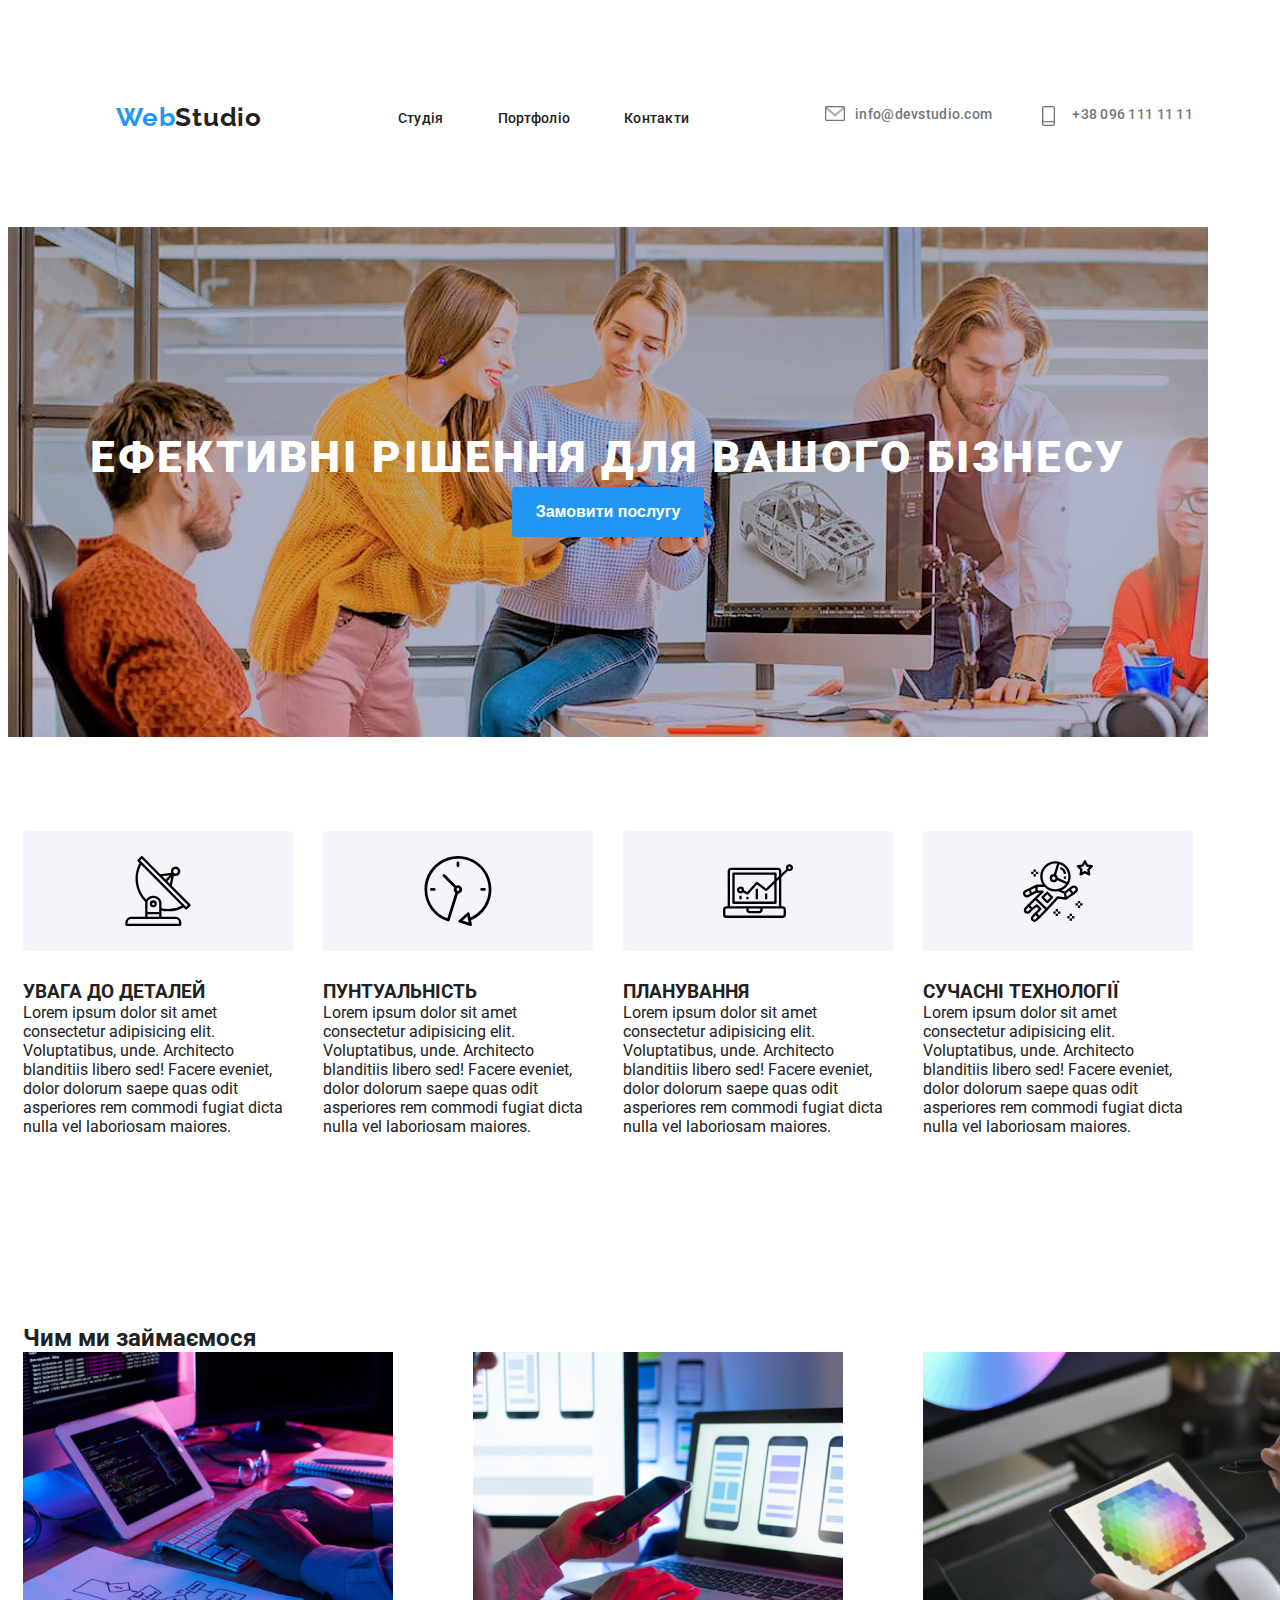
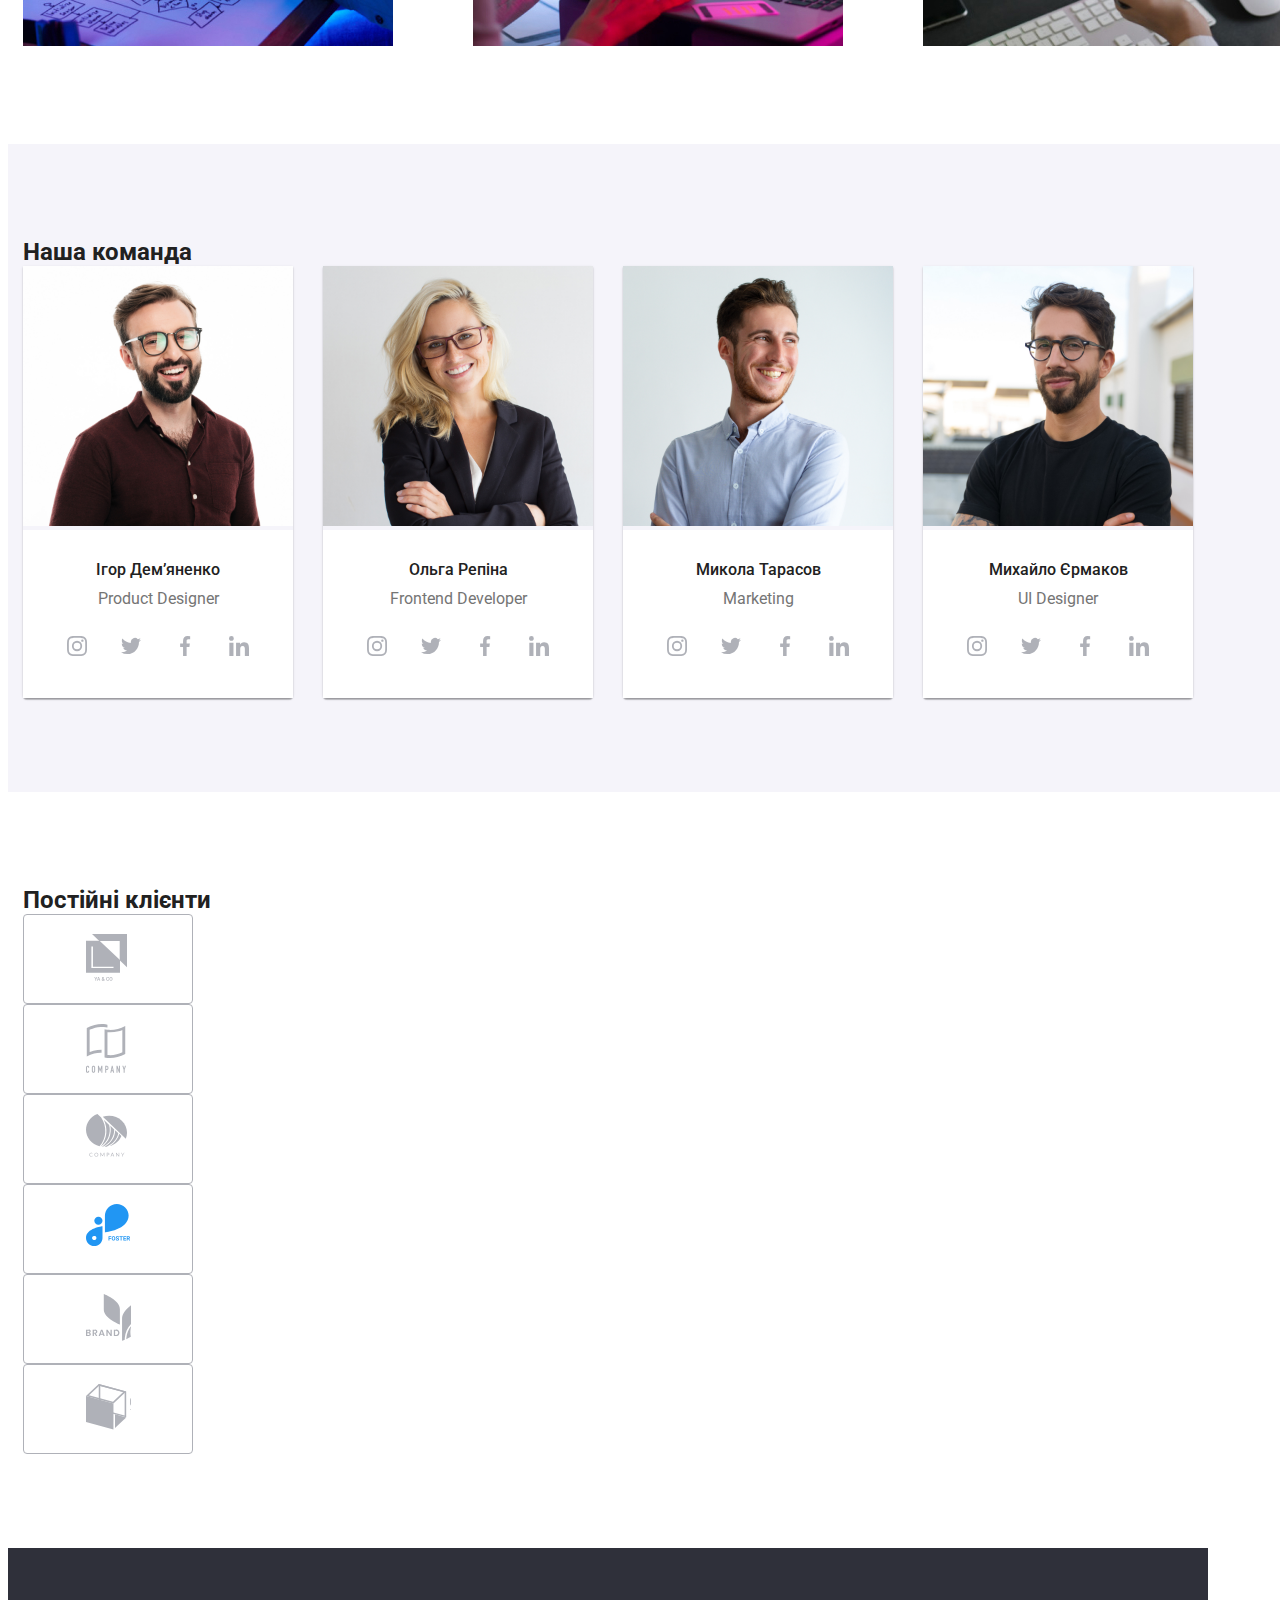
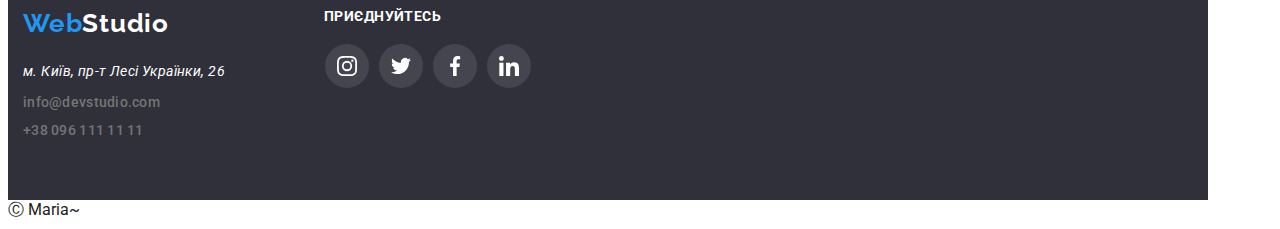
<file: index.html>
<!DOCTYPE html>
<html lang="en">

<head>
    <meta charset="UTF-8">
    <meta http-equiv="X-UA-Compatible" content="IE=edge">
    <meta name="viewport" content="width=device-width, initial-scale=1.0">
    <title>WebStudio hw12</title>
    <link rel="preconnect" href="https://fonts.googleapis.com">
    <link rel="preconnect" href="https://fonts.gstatic.com" crossorigin>
    <link
        href="https://fonts.googleapis.com/css2?family=Raleway:wght@900&family=Roboto:wght@400;500;700;900&display=swap"
        rel="stylesheet">
    <link rel="stylesheet" href="./styles.css">
</head>

<body>
    <!-- Шапка -->
    <header class="section">
        <div class="container">
            <nav>
                <a class="logo" href="./"><span>Web</span>Studio</a>
                <ul class="nav-list">
                    <li class="nav-item">
                        <a class="nav-link" href="./">Студія</a>
                    </li>
                    <li class="nav-item">
                        <a class="nav-link" href="../portfolio.html">Портфоліо</a>
                    </li>
                    <li class="nav-item">
                        <a class="nav-link" href="">Контакти</a>
                    </li>
                </ul>
                <ul class="contacts-list">
                    <li class="contact-item">
                        <a class="contact-link mail" href="mail:info@devstudio.com">info@devstudio.com</a>
                    </li>
                    <li class="contact-item">
                        <a class="contact-link phone" href="tel:+380961111111">+38 096 111 11 11</a>
                    </li>
                </ul>
            </nav>
        </div>
    </header>
    <main>
        <!-- Секція герой -->
        <section class="section hero">
            <div class="cotainer">
                <h1 class="hero-title">Ефективні рішення для вашого бізнесу</h1>
                <button class="hero-button">Замовити послугу</button>
            </div>
        </section>
        <!-- Особливості -->
        <section class="section">
            <div class="container">
                <!-- <h2>Особливості</h2> -->
                <ul class="features">
                    <li class="features-item">
                        <div class="features-icon">
                            <svg class="features-svg" xmlns="http://www.w3.org/2000/svg"><path d="m67.316 48.339-18.47-18.605 2.05-10.097a4.654 4.654 0 0 0 1.66.319h.014a4.723 4.723 0 1 0-4.394-3.14l-10.85 1.325L19.628.35a1.167 1.167 0 0 0-.824-.35c-.306.002-.6.124-.817.34L14.68 3.63a1.167 1.167 0 0 0 0 1.65l1.78 1.805a32.687 32.687 0 0 0 5.511 38.638c.094.09.202.161.32.213a6.761 6.761 0 0 0-.114 1.197v13.534h-14A5.84 5.84 0 0 0 2.342 66.5v2.333c0 .645.523 1.167 1.167 1.167h53.667c.644 0 1.166-.522 1.166-1.167V66.5a5.84 5.84 0 0 0-5.833-5.833h-14v-5.998a32.88 32.88 0 0 0 6.669.7 32.484 32.484 0 0 0 15.4-3.901l1.79 1.8c.216.221.513.347.823.35.306-.002.6-.124.817-.34l3.308-3.29a1.167 1.167 0 0 0 0-1.65ZM50.925 13.635a2.333 2.333 0 1 1 1.644 3.987h-.007a2.333 2.333 0 0 1-1.633-3.987h-.004ZM48.178 21.3l-1.309 6.444-2.571-2.587 3.88-3.857Zm-1.325-1.973-4.2 4.176-3.25-3.267 7.45-.909ZM52.509 63a3.5 3.5 0 0 1 3.5 3.5v1.167H4.676V66.5a3.5 3.5 0 0 1 3.5-3.5h44.333Zm-16.333-4.667v2.334H24.509v-2.334h11.667ZM24.509 56v-8.867c0-2.83 2.617-5.133 5.833-5.133 3.217 0 5.834 2.303 5.834 5.133V56H24.509Zm14-3.71v-5.157c0-4.117-3.663-7.466-8.167-7.466a8.312 8.312 0 0 0-7.177 3.907A30.34 30.34 0 0 1 18.18 8.82l40.692 40.925a30.233 30.233 0 0 1-20.363 2.544Zm24.695-1.496-1.644-1.653L18.792 6.116l-1.65-1.655 1.65-1.645L36.15 20.272c.008 0 .013.015.02.021l28.69 28.856-1.656 1.645Z"/><path d="M30.353 44.333h-.01a3.5 3.5 0 1 0-.011 7h.01a3.5 3.5 0 0 0 .01-7Zm.816 4.327a1.167 1.167 0 1 1-.827-1.993 1.167 1.167 0 0 1 .817 1.993h.01Z"/></svg>
                        </div>
                        <h3>УВАГА ДО ДЕТАЛЕЙ</h3>
                        <p>Lorem ipsum dolor sit amet consectetur adipisicing elit. Voluptatibus, unde. Architecto
                            blanditiis libero sed! Facere eveniet, dolor dolorum saepe quas odit asperiores rem commodi
                            fugiat dicta nulla vel laboriosam maiores.</p>
                    </li>
                    <li class="features-item">
                        <div class="features-icon">
                            <svg class="features-svg" xmlns="http://www.w3.org/2000/svg"><g clip-path="url(#a)"><path d="M68.461 33.471C68.458 14.982 53.466-.004 34.975 0 16.485.004 1.5 14.996 1.505 33.486A33.478 33.478 0 0 0 24.799 65.37c.133.042.27.063.41.063.263 0 .521-.071.748-.205.296-.175.516-.453.62-.78l8.454-26.797a4.184 4.184 0 1 0-1.837-7.95L22.025 18.53a1.395 1.395 0 0 0-1.972 1.973l11.163 11.176a4.104 4.104 0 0 0 1.174 5.051l-8.056 25.535C8.414 56.4.262 38.74 6.126 22.82 11.991 6.9 29.65-1.252 45.571 4.613c15.92 5.864 24.072 23.524 18.207 39.444A30.721 30.721 0 0 1 47.455 61.5l-.87-4.1a1.395 1.395 0 0 0-2.294-.752l-8.393 7.494a1.394 1.394 0 0 0 .505 2.372l10.716 3.42a1.394 1.394 0 0 0 1.791-1.619l-.855-4.022a33.37 33.37 0 0 0 20.406-30.82Zm-33.478-1.394a1.395 1.395 0 1 1 0 2.79 1.395 1.395 0 0 1 0-2.79Zm4.594 32.515 4.778-4.262 1.319 6.213-6.097-1.951Z"/><path d="M33.588 6.967v2.79a1.395 1.395 0 1 0 2.79 0v-2.79a1.395 1.395 0 0 0-2.79 0ZM8.479 32.077a1.395 1.395 0 0 0 0 2.79h2.79a1.395 1.395 0 1 0 0-2.79h-2.79ZM61.486 34.867a1.395 1.395 0 1 0 0-2.79h-2.79a1.395 1.395 0 0 0 0 2.79h2.79Z"/></g><defs><clipPath id="a"><path d="M0 0h70v70H0z"/></clipPath></defs></svg>
                        </div>
                        <h3>ПУНТУАЛЬНІСТЬ</h3>
                        <p>Lorem ipsum dolor sit amet consectetur adipisicing elit. Voluptatibus, unde. Architecto
                            blanditiis libero sed! Facere eveniet, dolor dolorum saepe quas odit asperiores rem commodi
                            fugiat dicta nulla vel laboriosam maiores.</p>
                    </li>
                    <li class="features-item">
                        <div class="features-icon">
                            <svg class="features-svg" xmlns="http://www.w3.org/2000/svg"><g clip-path="url(#a)"><path d="M32.65 32.735h2.332V43.23H32.65V32.735ZM41.978 37.4h2.332v5.83h-2.332V37.4ZM23.321 40.898h2.332v2.332h-2.332v-2.332ZM16.325 39.731h2.332v3.499h-2.332V39.73Z"/><path d="M3.498 61.887h55.97a3.498 3.498 0 0 0 3.499-3.499v-4.664a3.498 3.498 0 0 0-3.498-3.498h-1.166v-29.08l6.623-6.274a3.518 3.518 0 1 0-1.633-1.668l-4.99 4.73v-2.69a3.498 3.498 0 0 0-3.498-3.498H8.162a3.498 3.498 0 0 0-3.498 3.498v34.982H3.498A3.498 3.498 0 0 0 0 53.724v4.664a3.498 3.498 0 0 0 3.498 3.499ZM66.465 10.58a1.166 1.166 0 1 1 0 2.332 1.166 1.166 0 0 1 0-2.332ZM6.996 15.244c0-.644.522-1.166 1.166-1.166h46.643c.644 0 1.166.522 1.166 1.166v4.897l-2.332 2.216v-4.78c0-.645-.523-1.167-1.167-1.167H10.495c-.644 0-1.167.523-1.167 1.166v29.152c0 .644.523 1.166 1.167 1.166h41.977c.645 0 1.167-.522 1.167-1.166V25.565l2.332-2.21v26.871H6.996V15.244Zm10.495 15.16a3.497 3.497 0 1 0 2.422 6.011l4.053 2.034c.471.235 1.042.125 1.392-.268l8.616-9.694 8.47 6.347c.455.34 1.089.304 1.501-.086l7.361-6.973v17.787H11.661v-26.82h39.645v5.82l-8.25 7.813-8.54-6.403a1.167 1.167 0 0 0-1.572.157l-8.734 9.828-3.265-1.633c.023-.14.038-.281.044-.423a3.498 3.498 0 0 0-3.498-3.498Zm1.166 3.497a1.166 1.166 0 1 1-2.332 0 1.166 1.166 0 0 1 2.332 0Zm6.996 18.657h11.66v1.166c0 .644-.521 1.166-1.165 1.166h-9.329a1.166 1.166 0 0 1-1.166-1.166v-1.166Zm-23.32 1.166c0-.644.521-1.166 1.165-1.166h19.823v1.166a3.498 3.498 0 0 0 3.498 3.498h9.329a3.498 3.498 0 0 0 3.498-3.498v-1.166h19.823c.644 0 1.166.522 1.166 1.166v4.664c0 .644-.522 1.166-1.166 1.166H3.499a1.166 1.166 0 0 1-1.167-1.166v-4.664Z"/></g><defs><clipPath id="a"><path d="M0 0h70v70H0z"/></clipPath></defs></svg>
                        </div>
                        <h3>ПЛАНУВАННЯ</h3>
                        <p>Lorem ipsum dolor sit amet consectetur adipisicing elit. Voluptatibus, unde. Architecto
                            blanditiis libero sed! Facere eveniet, dolor dolorum saepe quas odit asperiores rem commodi
                            fugiat dicta nulla vel laboriosam maiores.</p>
                    </li>
                    <li class="features-item">
                        <div class="features-icon">
                            <svg class="features-svg" xmlns="http://www.w3.org/2000/svg"><path d="M69.943 9.896a1.168 1.168 0 0 0-.941-.793l-4.18-.608-1.87-3.787c-.391-.798-1.7-.798-2.091 0l-1.87 3.787-4.18.608a1.167 1.167 0 0 0-.648 1.99l3.026 2.948-.714 4.162c-.075.438.105.88.463 1.142a1.16 1.16 0 0 0 1.23.088l3.738-1.966 3.738 1.966a1.168 1.168 0 0 0 1.693-1.23l-.714-4.162 3.025-2.949a1.17 1.17 0 0 0 .295-1.196ZM64.556 12.8c-.275.267-.4.655-.335 1.033l.417 2.437-2.188-1.15a1.165 1.165 0 0 0-1.088 0l-2.188 1.15.417-2.437a1.168 1.168 0 0 0-.334-1.033l-1.773-1.726 2.448-.356c.38-.055.708-.294.879-.639l1.094-2.216 1.094 2.216c.17.345.498.584.879.639l2.448.355-1.77 1.727ZM57.167 44.892h-2.333v2.334h2.333v-2.334ZM57.167 49.56h-2.333v2.332h2.333V49.56ZM59.5 47.226h-2.333v2.333H59.5v-2.333ZM54.834 47.226H52.5v2.333h2.334v-2.333ZM49 57.726h-2.333v2.333H49v-2.333ZM49 62.393h-2.333v2.333H49v-2.333ZM51.334 60.06H49v2.333h2.334v-2.334ZM46.667 60.06h-2.334v2.333h2.334v-2.334ZM35 53.06h-2.333v2.333H35v-2.334ZM35 57.726h-2.333v2.333H35v-2.333ZM37.333 55.393H35v2.333h2.333v-2.333ZM32.667 55.393h-2.334v2.333h2.334v-2.333ZM12.833 13.392H10.5v2.333h2.333v-2.333ZM12.833 18.059H10.5v2.333h2.333v-2.333ZM15.166 15.725h-2.333v2.334h2.333v-2.334ZM10.5 15.725H8.166v2.334H10.5v-2.334Z"/><path d="M54.063 30.974a3.88 3.88 0 0 0-2.599-1.541 3.886 3.886 0 0 0-2.93.77L45.794 32.3l-.001.002-4.151 3.1-2.97-1.184c5.296-2.376 8.998-7.674 8.998-13.825 0-8.363-6.83-15.167-15.227-15.167s-15.228 6.804-15.228 15.167c0 3.031.907 5.85 2.45 8.222l-6.046-.053h-.01c-.019 0-.034.01-.051.01a1.14 1.14 0 0 0-.34.068c-.028.011-.057.017-.084.03-.014.005-.028.006-.042.014l-7.072 3.491-.003.001-4.141 1.992a.898.898 0 0 0-.138.077A3.895 3.895 0 0 0 .43 39.267a3.884 3.884 0 0 0 2.31 1.945 3.891 3.891 0 0 0 3.016-.281l3.036-1.614 4.952-2.558 2.968-.017L4.808 48.588c0 .002-.002.002-.003.003l-2.928 2.916a3.607 3.607 0 0 0-1.073 2.576 3.647 3.647 0 0 0 3.652 3.64c.936 0 1.869-.354 2.582-1.061l2.875-2.863 3.808-2.843 1.97 1.962-3.853 3.837-.004.002-2.928 2.917a3.607 3.607 0 0 0-1.073 2.576c0 .973.38 1.889 1.073 2.579a3.65 3.65 0 0 0 2.58 1.061c.935 0 1.87-.354 2.582-1.061l2.93-2.917 4.686-4.667.002-.003 2.21-2.188-.01-.008c.015-.014.035-.019.049-.034l11.3-12.377 7.593 1.08c.055.008.11.012.165.012.14 0 .277-.034.41-.084.038-.014.071-.033.108-.051.042-.021.086-.033.126-.06l7.029-4.667c.026-.017.04-.045.064-.064.028-.022.063-.031.089-.056l2.78-2.605a3.892 3.892 0 0 0 .465-5.166ZM4.66 38.872a1.56 1.56 0 0 1-1.221.113 1.564 1.564 0 0 1-.465-2.755l2.874-1.383.692 2.022.29.85-2.17 1.153Zm7.65-3.998-3.387 1.75-.558-1.633-.402-1.174 4.434-2.189-.087 3.246Zm33.03-14.482c0 2.009-.48 3.904-1.31 5.599l-9.147-4.155A4.07 4.07 0 0 0 33.16 18.8l3.203-10.632c5.2 1.655 8.978 6.507 8.978 12.224Zm-25.788 0c0-7.076 5.784-12.834 12.894-12.834.553 0 1.094.047 1.63.115L30.943 18.07c-.042-.001-.081-.013-.125-.013a4.094 4.094 0 0 0-4.096 4.084 4.094 4.094 0 0 0 4.096 4.083c1.52 0 2.832-.838 3.54-2.066l8.45 3.838c-2.352 3.165-6.114 5.228-10.362 5.228-7.11 0-12.894-5.757-12.894-12.833Zm13.03 1.75c0 .965-.792 1.75-1.764 1.75a1.759 1.759 0 0 1-1.762-1.75c0-.965.79-1.75 1.762-1.75s1.763.785 1.763 1.75ZM5.391 55.007a1.331 1.331 0 0 1-1.87.002 1.3 1.3 0 0 1 0-1.847l2.105-2.097L7.49 52.92l-2.097 2.088Zm7.03 8.167a1.33 1.33 0 0 1-1.87.002 1.299 1.299 0 0 1 0-1.847l2.106-2.098.88.876.983.978-2.099 2.09Zm7.616-7.588-.003.002-3.86 3.85-.882-.876-.982-.977 3.857-3.84v-.001l.004-.002c.087-.088.142-.193.196-.297.015-.03.044-.056.057-.087.036-.09.042-.187.056-.281.007-.054.03-.104.03-.16 0-.077-.028-.153-.044-.23-.014-.07-.014-.141-.041-.209a1.167 1.167 0 0 0-.2-.301c-.022-.026-.03-.058-.054-.083h-.002c0-.001 0-.003-.002-.005l-3.515-3.5c-.037-.037-.085-.052-.127-.084a1.116 1.116 0 0 0-.19-.126 1.084 1.084 0 0 0-.204-.07 1.127 1.127 0 0 0-.226-.044 1.133 1.133 0 0 0-.209.01c-.078.01-.151.02-.227.045a1.08 1.08 0 0 0-.206.098c-.044.024-.093.032-.133.063l-3.88 2.896-1.97-1.963 5.248-5.22 9.538 9.382-2.029 2.01Zm14.917-15.349c-.034-.005-.066.008-.1.006a1.148 1.148 0 0 0-.252.015 1.076 1.076 0 0 0-.404.15 1.12 1.12 0 0 0-.181.134c-.028.024-.062.036-.088.064L23.653 51.862l-9.468-9.311 6.197-6.165a1.168 1.168 0 0 0-.83-1.993v-.001l-4.854.03.061-3.517 6.79.058a15.2 15.2 0 0 0 10.897 4.596c.957 0 1.89-.1 2.799-.269.087.07.174.142.283.186l5.272 2.1.333 1.659.39 1.937-6.569-.935Zm8.84.39-.685-3.408 3.164-2.363.828 1.1 1.242 1.649-4.55 3.022Zm8.21-6.193-1.832 1.717-2.037-2.704 1.818-1.394c.34-.261.768-.368 1.188-.313.422.06.796.28 1.05.622a1.562 1.562 0 0 1-.187 2.072Z"/><path d="m29.755 40.565-4.688-4.667a1.166 1.166 0 0 0-1.646 0l-4.687 4.667a1.172 1.172 0 0 0 0 1.654l4.686 4.667a1.166 1.166 0 0 0 1.647 0l4.688-4.667a1.167 1.167 0 0 0 0-1.654Zm-5.51 3.848-3.034-3.02 3.033-3.021 3.035 3.02-3.035 3.02ZM37.547 11.092l-.564 2.266c.156.039 3.801.988 3.801 4.7h2.334c0-4.412-3.644-6.486-5.571-6.966ZM43.118 20.392h-2.334v2.333h2.334v-2.333Z"/></svg>
                        </div>
                        <h3>СУЧАСНІ ТЕХНОЛОГІЇ</h3>
                        <p>Lorem ipsum dolor sit amet consectetur adipisicing elit. Voluptatibus, unde. Architecto
                            blanditiis libero sed! Facere eveniet, dolor dolorum saepe quas odit asperiores rem commodi
                            fugiat dicta nulla vel laboriosam maiores.</p>
                    </li>
                </ul>
            </div>
        </section>
        <!-- Чим ми займаємося -->
        <section class="section">
            <div class="container">
                <h2>Чим ми займаємося</h2>
                <ul class="jobs">
                    <li class="jobs-item"><img src="./images/main/box 1.jpg" alt=""></li>
                    <li class="jobs-item"><img src="./images/main/box 2.jpg" alt=""></li>
                    <li class="jobs-item"><img src="./images/main/box 3.jpg" alt=""></li>
                </ul>
            </div>
        </section>
        <!-- Наша команда -->
        <section class="section our-team">
            <div class="container">
                <h2>Наша команда</h2>
                <ul class="team-list">
                    <li class="team-item">
                        <img class="team-link" src="./images/main/img (4).jpg" alt="Ігор Дем'яненко">
                        <div class="team-card">
                            <p class="name">Ігор Дем’яненко</p>
                            <p class="position">Product Designer</p>
                            <ul class="networks-list">
                                <li class="networks-item">
                                    <a href="" class="networks-link">
                                        <svg class="networks-icon" width="20" height="20" xmlns="http://www.w3.org/2000/svg"><g clip-path="url(#a)"><path d="M19.98 5.88c-.046-1.063-.218-1.793-.465-2.426A4.88 4.88 0 0 0 18.36 1.68a4.922 4.922 0 0 0-1.77-1.153C15.952.281 15.226.11 14.163.063 13.093.012 12.753 0 10.037 0 7.322 0 6.982.012 5.915.059 4.852.105 4.122.277 3.49.523A4.88 4.88 0 0 0 1.715 1.68 4.924 4.924 0 0 0 .563 3.45C.316 4.087.145 4.813.098 5.876c-.051 1.07-.063 1.41-.063 4.126 0 2.715.012 3.055.059 4.122.047 1.063.219 1.793.465 2.426a4.932 4.932 0 0 0 1.156 1.774c.5.508 1.106.902 1.77 1.152.637.247 1.364.419 2.426.465 1.067.047 1.407.059 4.122.059 2.716 0 3.056-.012 4.122-.059 1.063-.046 1.793-.218 2.426-.464a5.116 5.116 0 0 0 2.927-2.927c.246-.637.418-1.364.465-2.426.047-1.067.058-1.407.058-4.122s-.004-3.055-.05-4.122Zm-1.8 8.166c-.044.977-.208 1.504-.345 1.856a3.318 3.318 0 0 1-1.898 1.898c-.352.137-.883.301-1.856.344-1.055.047-1.371.059-4.04.059-2.668 0-2.989-.012-4.04-.059-.977-.043-1.504-.207-1.856-.344a3.077 3.077 0 0 1-1.148-.746 3.11 3.11 0 0 1-.747-1.148c-.136-.352-.3-.883-.343-1.856-.047-1.055-.059-1.372-.059-4.04 0-2.669.012-2.99.059-4.04.043-.977.207-1.504.343-1.856A3.04 3.04 0 0 1 3 2.965a3.105 3.105 0 0 1 1.15-.746c.35-.137.882-.3 1.855-.344 1.055-.046 1.371-.058 4.04-.058 2.672 0 2.989.012 4.04.058.976.043 1.504.207 1.856.344.433.16.828.414 1.148.746.332.325.586.715.747 1.15.136.35.3.882.343 1.855.047 1.055.059 1.371.059 4.04 0 2.668-.012 2.98-.059 4.036Z"/><path d="M10.037 4.864A5.139 5.139 0 0 0 4.9 10.002a5.139 5.139 0 1 0 5.138-5.138Zm0 8.47a3.333 3.333 0 1 1 .001-6.666 3.333 3.333 0 0 1 0 6.667ZM16.578 4.661a1.2 1.2 0 1 1-2.4 0 1.2 1.2 0 0 1 2.4 0Z"/></g><defs><clipPath id="a"><path d="M0 0h20v20H0z"/></clipPath></defs></svg>
                                    </a>
                                </li>
                                <li class="networks-item">
                                    <a href="" class="networks-link">
                                        <svg class="networks-icon" width="20" height="20" xmlns="http://www.w3.org/2000/svg"><g clip-path="url(#clip0_68394_166)"><path d="M20 3.799a8.549 8.549 0 0 1-2.363.647 4.077 4.077 0 0 0 1.804-2.266 8.192 8.192 0 0 1-2.6.992A4.099 4.099 0 0 0 9.75 5.976c0 .325.027.638.095.935-3.409-.166-6.425-1.8-8.451-4.288A4.128 4.128 0 0 0 .83 4.694c0 1.42.732 2.679 1.821 3.407A4.05 4.05 0 0 1 .8 7.597v.045a4.119 4.119 0 0 0 3.285 4.03 4.09 4.09 0 0 1-1.075.134c-.262 0-.527-.015-.776-.07.531 1.624 2.038 2.818 3.831 2.856a8.238 8.238 0 0 1-5.084 1.75A7.67 7.67 0 0 1 0 16.284a11.543 11.543 0 0 0 6.29 1.84c7.545 0 11.67-6.25 11.67-11.668 0-.18-.006-.356-.015-.53A8.179 8.179 0 0 0 20 3.8Z"/></g></svg>
                                    </a>
                                </li>
                                <li class="networks-item">
                                    <a href="" class="networks-link">
                                        <svg class="networks-icon" width="20" height="20" xmlns="http://www.w3.org/2000/svg"><g clip-path="url(#a)"><path d="M13.33 3.32h1.827V.14a23.578 23.578 0 0 0-2.66-.14C9.864 0 8.06 1.656 8.06 4.7v2.8H5.156v3.555H8.06V20h3.562v-8.944h2.787l.442-3.555h-3.23V5.05c0-1.027.277-1.73 1.709-1.73Z"/></g><defs><clipPath id="a"><path d="M0 0h20v20H0z"/></clipPath></defs></svg>
                                    </a>
                                </li>
                                <li class="networks-item">
                                    <a href="" class="networks-link">
                                        <svg class="networks-icon" width="20" height="20" xmlns="http://www.w3.org/2000/svg"><g clip-path="url(#a)" ><path d="M19.995 20H20v-7.336c0-3.588-.773-6.352-4.967-6.352-2.017 0-3.37 1.106-3.923 2.156h-.058V6.647H7.074v13.352h4.142v-6.611c0-1.741.33-3.425 2.486-3.425 2.124 0 2.155 1.987 2.155 3.536V20h4.138ZM.33 6.647h4.147V20H.33V6.647ZM2.402 0A2.402 2.402 0 0 0 0 2.402c0 1.325 1.076 2.424 2.402 2.424 1.325 0 2.401-1.098 2.401-2.424A2.403 2.403 0 0 0 2.402 0Z"/></g><defs><clipPath id="a"><path d="M0 0h20v20H0z"/></clipPath></defs></svg>
                                    </a>
                                </li>
                            </ul>
                        </div>
                    </li>
                    <li class="team-item">
                        <img class="team-link" src="./images/main/img (1).jpg" alt="Ольга Репіна">
                        <div class="team-card">
                            <p class="name">Ольга Репіна</p>
                            <p class="position">Frontend Developer</p>
                            <ul class="networks-list">
                                <li class="networks-item">
                                    <a href="" class="networks-link">
                                        <svg class="networks-icon" width="20" height="20" xmlns="http://www.w3.org/2000/svg"><g clip-path="url(#a)"><path d="M19.98 5.88c-.046-1.063-.218-1.793-.465-2.426A4.88 4.88 0 0 0 18.36 1.68a4.922 4.922 0 0 0-1.77-1.153C15.952.281 15.226.11 14.163.063 13.093.012 12.753 0 10.037 0 7.322 0 6.982.012 5.915.059 4.852.105 4.122.277 3.49.523A4.88 4.88 0 0 0 1.715 1.68 4.924 4.924 0 0 0 .563 3.45C.316 4.087.145 4.813.098 5.876c-.051 1.07-.063 1.41-.063 4.126 0 2.715.012 3.055.059 4.122.047 1.063.219 1.793.465 2.426a4.932 4.932 0 0 0 1.156 1.774c.5.508 1.106.902 1.77 1.152.637.247 1.364.419 2.426.465 1.067.047 1.407.059 4.122.059 2.716 0 3.056-.012 4.122-.059 1.063-.046 1.793-.218 2.426-.464a5.116 5.116 0 0 0 2.927-2.927c.246-.637.418-1.364.465-2.426.047-1.067.058-1.407.058-4.122s-.004-3.055-.05-4.122Zm-1.8 8.166c-.044.977-.208 1.504-.345 1.856a3.318 3.318 0 0 1-1.898 1.898c-.352.137-.883.301-1.856.344-1.055.047-1.371.059-4.04.059-2.668 0-2.989-.012-4.04-.059-.977-.043-1.504-.207-1.856-.344a3.077 3.077 0 0 1-1.148-.746 3.11 3.11 0 0 1-.747-1.148c-.136-.352-.3-.883-.343-1.856-.047-1.055-.059-1.372-.059-4.04 0-2.669.012-2.99.059-4.04.043-.977.207-1.504.343-1.856A3.04 3.04 0 0 1 3 2.965a3.105 3.105 0 0 1 1.15-.746c.35-.137.882-.3 1.855-.344 1.055-.046 1.371-.058 4.04-.058 2.672 0 2.989.012 4.04.058.976.043 1.504.207 1.856.344.433.16.828.414 1.148.746.332.325.586.715.747 1.15.136.35.3.882.343 1.855.047 1.055.059 1.371.059 4.04 0 2.668-.012 2.98-.059 4.036Z"/><path d="M10.037 4.864A5.139 5.139 0 0 0 4.9 10.002a5.139 5.139 0 1 0 5.138-5.138Zm0 8.47a3.333 3.333 0 1 1 .001-6.666 3.333 3.333 0 0 1 0 6.667ZM16.578 4.661a1.2 1.2 0 1 1-2.4 0 1.2 1.2 0 0 1 2.4 0Z"/></g><defs><clipPath id="a"><path d="M0 0h20v20H0z"/></clipPath></defs></svg>
                                    </a>
                                </li>
                                <li class="networks-item">
                                    <a href="" class="networks-link">
                                        <svg class="networks-icon" width="20" height="20" xmlns="http://www.w3.org/2000/svg"><g clip-path="url(#clip0_68394_166)"><path d="M20 3.799a8.549 8.549 0 0 1-2.363.647 4.077 4.077 0 0 0 1.804-2.266 8.192 8.192 0 0 1-2.6.992A4.099 4.099 0 0 0 9.75 5.976c0 .325.027.638.095.935-3.409-.166-6.425-1.8-8.451-4.288A4.128 4.128 0 0 0 .83 4.694c0 1.42.732 2.679 1.821 3.407A4.05 4.05 0 0 1 .8 7.597v.045a4.119 4.119 0 0 0 3.285 4.03 4.09 4.09 0 0 1-1.075.134c-.262 0-.527-.015-.776-.07.531 1.624 2.038 2.818 3.831 2.856a8.238 8.238 0 0 1-5.084 1.75A7.67 7.67 0 0 1 0 16.284a11.543 11.543 0 0 0 6.29 1.84c7.545 0 11.67-6.25 11.67-11.668 0-.18-.006-.356-.015-.53A8.179 8.179 0 0 0 20 3.8Z"/></g></svg>
                                    </a>
                                </li>
                                <li class="networks-item">
                                    <a href="" class="networks-link">
                                        <svg class="networks-icon" width="20" height="20" xmlns="http://www.w3.org/2000/svg"><g clip-path="url(#a)"><path d="M13.33 3.32h1.827V.14a23.578 23.578 0 0 0-2.66-.14C9.864 0 8.06 1.656 8.06 4.7v2.8H5.156v3.555H8.06V20h3.562v-8.944h2.787l.442-3.555h-3.23V5.05c0-1.027.277-1.73 1.709-1.73Z"/></g><defs><clipPath id="a"><path d="M0 0h20v20H0z"/></clipPath></defs></svg>
                                    </a>
                                </li>
                                <li class="networks-item">
                                    <a href="" class="networks-link">
                                        <svg class="networks-icon" width="20" height="20" xmlns="http://www.w3.org/2000/svg"><g clip-path="url(#a)" ><path d="M19.995 20H20v-7.336c0-3.588-.773-6.352-4.967-6.352-2.017 0-3.37 1.106-3.923 2.156h-.058V6.647H7.074v13.352h4.142v-6.611c0-1.741.33-3.425 2.486-3.425 2.124 0 2.155 1.987 2.155 3.536V20h4.138ZM.33 6.647h4.147V20H.33V6.647ZM2.402 0A2.402 2.402 0 0 0 0 2.402c0 1.325 1.076 2.424 2.402 2.424 1.325 0 2.401-1.098 2.401-2.424A2.403 2.403 0 0 0 2.402 0Z"/></g><defs><clipPath id="a"><path d="M0 0h20v20H0z"/></clipPath></defs></svg>
                                    </a>
                                </li>
                            </ul>
                        </div>
                    </li>
                    <li class="team-item">
                        <img class="team-link" src="./images/main/img (2).jpg" alt="Микола Тарасов">
                        <div class="team-card">
                            <p class="name">Микола Тарасов</p>
                            <p class="position">Marketing</p>
                            <ul class="networks-list">
                                <li class="networks-item">
                                    <a href="" class="networks-link">
                                        <svg class="networks-icon" width="20" height="20" xmlns="http://www.w3.org/2000/svg"><g clip-path="url(#a)"><path d="M19.98 5.88c-.046-1.063-.218-1.793-.465-2.426A4.88 4.88 0 0 0 18.36 1.68a4.922 4.922 0 0 0-1.77-1.153C15.952.281 15.226.11 14.163.063 13.093.012 12.753 0 10.037 0 7.322 0 6.982.012 5.915.059 4.852.105 4.122.277 3.49.523A4.88 4.88 0 0 0 1.715 1.68 4.924 4.924 0 0 0 .563 3.45C.316 4.087.145 4.813.098 5.876c-.051 1.07-.063 1.41-.063 4.126 0 2.715.012 3.055.059 4.122.047 1.063.219 1.793.465 2.426a4.932 4.932 0 0 0 1.156 1.774c.5.508 1.106.902 1.77 1.152.637.247 1.364.419 2.426.465 1.067.047 1.407.059 4.122.059 2.716 0 3.056-.012 4.122-.059 1.063-.046 1.793-.218 2.426-.464a5.116 5.116 0 0 0 2.927-2.927c.246-.637.418-1.364.465-2.426.047-1.067.058-1.407.058-4.122s-.004-3.055-.05-4.122Zm-1.8 8.166c-.044.977-.208 1.504-.345 1.856a3.318 3.318 0 0 1-1.898 1.898c-.352.137-.883.301-1.856.344-1.055.047-1.371.059-4.04.059-2.668 0-2.989-.012-4.04-.059-.977-.043-1.504-.207-1.856-.344a3.077 3.077 0 0 1-1.148-.746 3.11 3.11 0 0 1-.747-1.148c-.136-.352-.3-.883-.343-1.856-.047-1.055-.059-1.372-.059-4.04 0-2.669.012-2.99.059-4.04.043-.977.207-1.504.343-1.856A3.04 3.04 0 0 1 3 2.965a3.105 3.105 0 0 1 1.15-.746c.35-.137.882-.3 1.855-.344 1.055-.046 1.371-.058 4.04-.058 2.672 0 2.989.012 4.04.058.976.043 1.504.207 1.856.344.433.16.828.414 1.148.746.332.325.586.715.747 1.15.136.35.3.882.343 1.855.047 1.055.059 1.371.059 4.04 0 2.668-.012 2.98-.059 4.036Z"/><path d="M10.037 4.864A5.139 5.139 0 0 0 4.9 10.002a5.139 5.139 0 1 0 5.138-5.138Zm0 8.47a3.333 3.333 0 1 1 .001-6.666 3.333 3.333 0 0 1 0 6.667ZM16.578 4.661a1.2 1.2 0 1 1-2.4 0 1.2 1.2 0 0 1 2.4 0Z"/></g><defs><clipPath id="a"><path d="M0 0h20v20H0z"/></clipPath></defs></svg>
                                    </a>
                                </li>
                                <li class="networks-item">
                                    <a href="" class="networks-link">
                                        <svg class="networks-icon" width="20" height="20" xmlns="http://www.w3.org/2000/svg"><g clip-path="url(#clip0_68394_166)"><path d="M20 3.799a8.549 8.549 0 0 1-2.363.647 4.077 4.077 0 0 0 1.804-2.266 8.192 8.192 0 0 1-2.6.992A4.099 4.099 0 0 0 9.75 5.976c0 .325.027.638.095.935-3.409-.166-6.425-1.8-8.451-4.288A4.128 4.128 0 0 0 .83 4.694c0 1.42.732 2.679 1.821 3.407A4.05 4.05 0 0 1 .8 7.597v.045a4.119 4.119 0 0 0 3.285 4.03 4.09 4.09 0 0 1-1.075.134c-.262 0-.527-.015-.776-.07.531 1.624 2.038 2.818 3.831 2.856a8.238 8.238 0 0 1-5.084 1.75A7.67 7.67 0 0 1 0 16.284a11.543 11.543 0 0 0 6.29 1.84c7.545 0 11.67-6.25 11.67-11.668 0-.18-.006-.356-.015-.53A8.179 8.179 0 0 0 20 3.8Z"/></g></svg>
                                    </a>
                                </li>
                                <li class="networks-item">
                                    <a href="" class="networks-link">
                                        <svg class="networks-icon" width="20" height="20" xmlns="http://www.w3.org/2000/svg"><g clip-path="url(#a)"><path d="M13.33 3.32h1.827V.14a23.578 23.578 0 0 0-2.66-.14C9.864 0 8.06 1.656 8.06 4.7v2.8H5.156v3.555H8.06V20h3.562v-8.944h2.787l.442-3.555h-3.23V5.05c0-1.027.277-1.73 1.709-1.73Z"/></g><defs><clipPath id="a"><path d="M0 0h20v20H0z"/></clipPath></defs></svg>
                                    </a>
                                </li>
                                <li class="networks-item">
                                    <a href="" class="networks-link">
                                        <svg class="networks-icon" width="20" height="20" xmlns="http://www.w3.org/2000/svg"><g clip-path="url(#a)" ><path d="M19.995 20H20v-7.336c0-3.588-.773-6.352-4.967-6.352-2.017 0-3.37 1.106-3.923 2.156h-.058V6.647H7.074v13.352h4.142v-6.611c0-1.741.33-3.425 2.486-3.425 2.124 0 2.155 1.987 2.155 3.536V20h4.138ZM.33 6.647h4.147V20H.33V6.647ZM2.402 0A2.402 2.402 0 0 0 0 2.402c0 1.325 1.076 2.424 2.402 2.424 1.325 0 2.401-1.098 2.401-2.424A2.403 2.403 0 0 0 2.402 0Z"/></g><defs><clipPath id="a"><path d="M0 0h20v20H0z"/></clipPath></defs></svg>
                                    </a>
                                </li>
                            </ul>
                        </div>
                    </li>
                    <li class="team-item">
                        <img class="team-link" src="./images/main/img (3).jpg" alt="Михайло Єрмаков">
                        <div class="team-card">
                            <p class="name">Михайло Єрмаков</p>
                            <p class="position">UI Designer</p>
                            <ul class="networks-list">
                                <li class="networks-item">
                                    <a href="" class="networks-link">
                                        <svg class="networks-icon" width="20" height="20" xmlns="http://www.w3.org/2000/svg"><g clip-path="url(#a)"><path d="M19.98 5.88c-.046-1.063-.218-1.793-.465-2.426A4.88 4.88 0 0 0 18.36 1.68a4.922 4.922 0 0 0-1.77-1.153C15.952.281 15.226.11 14.163.063 13.093.012 12.753 0 10.037 0 7.322 0 6.982.012 5.915.059 4.852.105 4.122.277 3.49.523A4.88 4.88 0 0 0 1.715 1.68 4.924 4.924 0 0 0 .563 3.45C.316 4.087.145 4.813.098 5.876c-.051 1.07-.063 1.41-.063 4.126 0 2.715.012 3.055.059 4.122.047 1.063.219 1.793.465 2.426a4.932 4.932 0 0 0 1.156 1.774c.5.508 1.106.902 1.77 1.152.637.247 1.364.419 2.426.465 1.067.047 1.407.059 4.122.059 2.716 0 3.056-.012 4.122-.059 1.063-.046 1.793-.218 2.426-.464a5.116 5.116 0 0 0 2.927-2.927c.246-.637.418-1.364.465-2.426.047-1.067.058-1.407.058-4.122s-.004-3.055-.05-4.122Zm-1.8 8.166c-.044.977-.208 1.504-.345 1.856a3.318 3.318 0 0 1-1.898 1.898c-.352.137-.883.301-1.856.344-1.055.047-1.371.059-4.04.059-2.668 0-2.989-.012-4.04-.059-.977-.043-1.504-.207-1.856-.344a3.077 3.077 0 0 1-1.148-.746 3.11 3.11 0 0 1-.747-1.148c-.136-.352-.3-.883-.343-1.856-.047-1.055-.059-1.372-.059-4.04 0-2.669.012-2.99.059-4.04.043-.977.207-1.504.343-1.856A3.04 3.04 0 0 1 3 2.965a3.105 3.105 0 0 1 1.15-.746c.35-.137.882-.3 1.855-.344 1.055-.046 1.371-.058 4.04-.058 2.672 0 2.989.012 4.04.058.976.043 1.504.207 1.856.344.433.16.828.414 1.148.746.332.325.586.715.747 1.15.136.35.3.882.343 1.855.047 1.055.059 1.371.059 4.04 0 2.668-.012 2.98-.059 4.036Z"/><path d="M10.037 4.864A5.139 5.139 0 0 0 4.9 10.002a5.139 5.139 0 1 0 5.138-5.138Zm0 8.47a3.333 3.333 0 1 1 .001-6.666 3.333 3.333 0 0 1 0 6.667ZM16.578 4.661a1.2 1.2 0 1 1-2.4 0 1.2 1.2 0 0 1 2.4 0Z"/></g><defs><clipPath id="a"><path d="M0 0h20v20H0z"/></clipPath></defs></svg>
                                    </a>
                                </li>
                                <li class="networks-item">
                                    <a href="" class="networks-link">
                                        <svg class="networks-icon" width="20" height="20" xmlns="http://www.w3.org/2000/svg"><g clip-path="url(#clip0_68394_166)"><path d="M20 3.799a8.549 8.549 0 0 1-2.363.647 4.077 4.077 0 0 0 1.804-2.266 8.192 8.192 0 0 1-2.6.992A4.099 4.099 0 0 0 9.75 5.976c0 .325.027.638.095.935-3.409-.166-6.425-1.8-8.451-4.288A4.128 4.128 0 0 0 .83 4.694c0 1.42.732 2.679 1.821 3.407A4.05 4.05 0 0 1 .8 7.597v.045a4.119 4.119 0 0 0 3.285 4.03 4.09 4.09 0 0 1-1.075.134c-.262 0-.527-.015-.776-.07.531 1.624 2.038 2.818 3.831 2.856a8.238 8.238 0 0 1-5.084 1.75A7.67 7.67 0 0 1 0 16.284a11.543 11.543 0 0 0 6.29 1.84c7.545 0 11.67-6.25 11.67-11.668 0-.18-.006-.356-.015-.53A8.179 8.179 0 0 0 20 3.8Z"/></g></svg>
                                    </a>
                                </li>
                                <li class="networks-item">
                                    <a href="" class="networks-link">
                                        <svg class="networks-icon" width="20" height="20" xmlns="http://www.w3.org/2000/svg"><g clip-path="url(#a)"><path d="M13.33 3.32h1.827V.14a23.578 23.578 0 0 0-2.66-.14C9.864 0 8.06 1.656 8.06 4.7v2.8H5.156v3.555H8.06V20h3.562v-8.944h2.787l.442-3.555h-3.23V5.05c0-1.027.277-1.73 1.709-1.73Z"/></g><defs><clipPath id="a"><path d="M0 0h20v20H0z"/></clipPath></defs></svg>
                                    </a>
                                </li>
                                <li class="networks-item">
                                    <a href="" class="networks-link">
                                        <svg class="networks-icon" width="20" height="20" xmlns="http://www.w3.org/2000/svg"><g clip-path="url(#a)" ><path d="M19.995 20H20v-7.336c0-3.588-.773-6.352-4.967-6.352-2.017 0-3.37 1.106-3.923 2.156h-.058V6.647H7.074v13.352h4.142v-6.611c0-1.741.33-3.425 2.486-3.425 2.124 0 2.155 1.987 2.155 3.536V20h4.138ZM.33 6.647h4.147V20H.33V6.647ZM2.402 0A2.402 2.402 0 0 0 0 2.402c0 1.325 1.076 2.424 2.402 2.424 1.325 0 2.401-1.098 2.401-2.424A2.403 2.403 0 0 0 2.402 0Z"/></g><defs><clipPath id="a"><path d="M0 0h20v20H0z"/></clipPath></defs></svg>
                                    </a>
                                </li>
                            </ul>
                        </div>
                    </li>
                </ul>
            </div>
        </section>
        <!-- Постійні клієнти -->
        <section class="section">
            <div class="container">
                <h2 class="title">Постійні клієнти</h2>
                <ul class="costomers-list">
                    <!-- Customer 1 -->
                    <li class="customers-item">
                        <a href="" class="customers-link">
                            <!-- <svg class="customers-icon-1" xmlns="http://www.w3.org/2000/svg"><path d="m6 0 7.308 6.918h20.384v19.298L41 33.134V0H6Z"/><path d="M0 6.626v32.188h34V26.02L13.523 6.634 0 6.626Zm27.523 27.48H5.38V12.457h1.565V32.64h20.578v1.465ZM9.791 44.784l.818-1.685h.684L10.1 45.345v1.309h-.62v-1.309L8.287 43.1h.686l.818 1.685Zm3.51 1.042h-1.376l-.288.828h-.642l1.342-3.555h.555l1.345 3.555h-.645l-.29-.828Zm-1.203-.498h1.03l-.515-1.475-.515 1.475Zm3.638.366c0-.164.045-.315.134-.451.09-.139.266-.302.53-.491a2.265 2.265 0 0 1-.29-.444.877.877 0 0 1-.081-.354c0-.279.084-.498.254-.66.169-.162.397-.244.683-.244.26 0 .47.077.635.23.166.151.25.34.25.564a.785.785 0 0 1-.113.41 1.34 1.34 0 0 1-.369.371l-.242.176.687.81c.099-.195.148-.412.148-.651h.515c0 .437-.102.796-.307 1.076l.522.618h-.688l-.2-.237a1.47 1.47 0 0 1-.909.286c-.351 0-.633-.093-.844-.279a.932.932 0 0 1-.315-.73Zm1.177.535c.2 0 .387-.067.561-.2l-.776-.916-.076.054c-.195.148-.293.317-.293.508 0 .164.053.298.159.4a.585.585 0 0 0 .425.154Zm-.328-2.29c0 .137.084.308.252.515l.27-.185.077-.061a.44.44 0 0 0 .151-.345.311.311 0 0 0-.105-.236.37.37 0 0 0-.266-.1.348.348 0 0 0-.276.117.432.432 0 0 0-.103.295Zm6.458 1.558c-.036.379-.176.675-.42.888-.244.212-.569.318-.974.318-.283 0-.533-.067-.75-.2a1.332 1.332 0 0 1-.498-.574 2.065 2.065 0 0 1-.183-.862v-.332c0-.335.06-.63.178-.886.12-.256.29-.453.51-.591.224-.139.48-.208.772-.208.392 0 .708.107.947.32.24.213.379.514.418.903h-.615c-.03-.255-.104-.439-.225-.551-.119-.114-.294-.171-.525-.171-.268 0-.475.098-.62.295-.143.196-.216.483-.22.862v.315c0 .384.069.677.206.879.138.202.34.303.605.303.242 0 .425-.055.547-.164.122-.109.2-.29.232-.544h.615Zm3.391-.528c0 .349-.06.654-.18.918-.121.262-.294.464-.518.606-.223.14-.48.21-.772.21-.288 0-.545-.07-.771-.21a1.405 1.405 0 0 1-.523-.603 2.124 2.124 0 0 1-.185-.901v-.2c0-.347.06-.653.183-.918.124-.266.297-.468.52-.608.225-.142.482-.213.771-.213.29 0 .547.07.77.21.224.139.398.339.52.6.122.261.184.565.185.912v.197Zm-.618-.185c0-.394-.075-.696-.224-.906a.728.728 0 0 0-.633-.315.731.731 0 0 0-.627.315c-.15.208-.226.504-.23.886v.205c0 .39.076.693.228.906.153.213.364.32.634.32.274 0 .484-.104.63-.313.148-.208.222-.512.222-.913v-.185Z"/></svg> -->
                            <svg width="45" height="50">
                                <use href="./images/main/logo 1.svg"></use>
                            </svg>
                        </a>
                    </li>
                    <!-- Customer 2 -->
                    <li class="customers-item">
                        <a href="" class="customers-link">
                            <!-- <svg class="customers-icon-2" xmlns="http://www.w3.org/2000/svg"><g clip-path="url(#a)"><path d="M16.977 2.935h.137c.253 0 .526.025.796.048 1.193.084 2.377.263 3.542.534V.654A21.09 21.09 0 0 0 17.797.07 29.24 29.24 0 0 0 16.319 0h-.427c-2.475.01-4.94.327-7.336.946-2.73.68-5.351 1.747-7.784 3.166v28.397a31.634 31.634 0 0 1 7.42-2.892 32.36 32.36 0 0 1 6.227-.956h.084c.352-.018.703-.028 1.065-.03v-2.91a34.329 34.329 0 0 0-8.095 1.076c-.98.255-1.925.53-2.813.834l-1.012.344V5.833l.432-.208a28.275 28.275 0 0 1 10.517-2.683.627.627 0 0 1 .09 0c.403-.02.808-.03 1.205-.03h.455c.21.005.42.01.63.023Z"/><path d="M24.11 5.932a25.915 25.915 0 0 1-4.234-.343c-.45-.076-.893-.168-1.323-.267v28.071c1.82.451 3.69.671 5.565.656a29.943 29.943 0 0 0 7.337-.943 29.815 29.815 0 0 0 7.786-3.166V2.05a31.775 31.775 0 0 1-7.417 2.893c-2.52.648-5.112.98-7.713.99Zm11.225.486 1.012-.34v22.148l-.433.209a27.76 27.76 0 0 1-5.173 1.858c-2.163.56-4.386.848-6.62.857-.668 0-1.33-.028-1.973-.083l-.693-.062V8.228l.807.054c.587.038 1.194.056 1.854.056a34.264 34.264 0 0 0 8.406-1.078c.944-.25 1.882-.53 2.813-.842ZM2.737 42.212a1.492 1.492 0 0 0-1.126-.455 1.676 1.676 0 0 0-.65.122 1.463 1.463 0 0 0-.832.842c-.08.2-.119.413-.116.628v3.794c-.01.268.042.533.149.778.09.195.219.368.38.509.151.128.329.22.52.27.185.051.376.078.567.078.211.002.42-.043.612-.132a1.6 1.6 0 0 0 .96-1.465v-.424h-.993v.338a.881.881 0 0 1-.058.338.608.608 0 0 1-.144.214.697.697 0 0 1-.415.145.504.504 0 0 1-.465-.204.899.899 0 0 1-.132-.508v-3.538c-.006-.196.036-.39.122-.567a.507.507 0 0 1 .485-.229.527.527 0 0 1 .443.214.806.806 0 0 1 .164.509v.328h.982v-.387a1.788 1.788 0 0 0-.121-.663 1.563 1.563 0 0 0-.332-.535ZM8.629 42.169a1.765 1.765 0 0 0-1.128-.417c-.202 0-.403.037-.592.107A1.558 1.558 0 0 0 6 42.7c-.1.231-.15.482-.145.734v3.64c-.007.255.043.51.144.744.09.196.221.37.385.509.152.14.33.25.524.32a1.712 1.712 0 0 0 1.72-.32c.158-.142.286-.315.374-.509.102-.234.151-.489.144-.745v-3.639a1.77 1.77 0 0 0-.144-.735 1.643 1.643 0 0 0-.374-.531Zm-.463 4.905a.654.654 0 0 1-.197.527.727.727 0 0 1-.934 0 .652.652 0 0 1-.197-.527v-3.639a.654.654 0 0 1 .197-.526.726.726 0 0 1 .934 0 .65.65 0 0 1 .197.526v3.64ZM16.367 48.7v-6.89h-.953l-1.253 3.647h-.017L12.88 41.81h-.943v6.89h.984v-4.191h.018l.963 2.962h.491l.972-2.962h.017v4.19h.984ZM21.958 42.294c-.151-.17-.343-.3-.556-.377a2.184 2.184 0 0 0-.714-.107h-1.462v6.89h.981v-2.691h.506c.307.014.611-.051.886-.188a1.43 1.43 0 0 0 .539-.527c.113-.183.19-.387.225-.6a4.9 4.9 0 0 0 .053-.783c.01-.331-.023-.662-.096-.984a1.467 1.467 0 0 0-.362-.633Zm-.506 2.1a.868.868 0 0 1-.091.358.553.553 0 0 1-.253.242 1.007 1.007 0 0 1-.463.087h-.448v-2.342h.506a.941.941 0 0 1 .443.086.557.557 0 0 1 .23.254c.054.121.083.252.086.384v.458c0 .16.01.325 0 .473h-.01ZM26.608 41.81h-.805l-1.518 6.89h.982l.288-1.48h1.338l.289 1.48h.981l-1.555-6.89Zm-.906 4.471.483-2.497h.018l.48 2.497h-.981ZM32.95 45.96h-.018l-1.483-4.15h-.943v6.89h.982v-4.143h.02l1.5 4.142h.923V41.81h-.981v4.15ZM38.948 41.81l-.79 2.74h-.02l-.79-2.74H36.31l1.349 3.978v2.911h.981v-2.911l1.348-3.977h-1.04ZM0 50.645h.473v1.327h.321v-1.327h.47v-.272H0v.272ZM3.977 50.373l-.62 1.599h.341l.132-.364h.637l.137.364h.35l-.636-1.6h-.341Zm-.05.966.217-.593.217.593h-.435ZM7.908 51.382h.37v.206a.613.613 0 0 1-.38.135.404.404 0 0 1-.34-.153.669.669 0 0 1-.118-.417c0-.356.154-.534.46-.534a.337.337 0 0 1 .362.255l.316-.062c-.068-.312-.293-.47-.678-.47a.804.804 0 0 0-.559.206.78.78 0 0 0-.23.615.873.873 0 0 0 .205.6.776.776 0 0 0 .607.235.96.96 0 0 0 .678-.255v-.63h-.693v.27ZM11.923 50.373h-.324v1.599h1.12V51.7h-.796v-1.327ZM15.318 50.373h-.324v1.599h.324v-1.6ZM18.637 51.44l-.656-1.067h-.313v1.599h.3v-1.045l.643 1.045h.322v-1.6h-.296v1.069ZM21.637 51.268h.797v-.272h-.797v-.351h.857v-.272h-1.181v1.599h1.214V51.7h-.89v-.432ZM28.912 51.003h-.63v-.63h-.321v1.599h.321v-.7h.63v.7h.322v-1.6h-.322v.631ZM31.93 51.268h.8v-.272h-.8v-.351h.86v-.272H31.61v1.599h1.212V51.7h-.89v-.432ZM36.023 51.268c.279-.043.42-.19.42-.445a.383.383 0 0 0-.157-.356.905.905 0 0 0-.468-.094h-.678v1.6h.322v-.67h.063a.43.43 0 0 1 .2.036c.047.029.086.07.114.117l.349.509h.384l-.195-.313a1.113 1.113 0 0 0-.354-.384Zm-.324-.221h-.237v-.402h.253a.84.84 0 0 1 .326.038.208.208 0 0 1 .046.256.208.208 0 0 1-.061.07.91.91 0 0 1-.327.038ZM39.11 51.268h.796v-.272h-.797v-.351h.86v-.272h-1.183v1.599H40V51.7h-.89v-.432Z"/></g><defs><clipPath id="a"><path d="M0 0h40v52H0z"/></clipPath></defs></svg> -->
                            <svg width="45" height="50">
                                <use href="./images/main/logo 2.svg"></use>
                            </svg>
                        </a>
                    </li>
                    <!-- Customer 3 -->
                    <li class="customers-item">
                        <a href="" class="customers-link">
                            <!-- <svg class="customers-icon-3" xmlns="http://www.w3.org/2000/svg"><path d="M6.345 41.795a.115.115 0 0 1 .08.034l.206.216c-.16.174-.357.314-.579.41-.26.103-.539.153-.82.146a2.01 2.01 0 0 1-.772-.137 1.672 1.672 0 0 1-.957-.985 2.164 2.164 0 0 1-.13-.767 2.017 2.017 0 0 1 .14-.77c.09-.223.226-.426.4-.598.175-.169.385-.302.617-.39.253-.093.523-.14.794-.137a1.97 1.97 0 0 1 .739.125c.203.084.39.201.553.346l-.173.23a.175.175 0 0 1-.044.042.11.11 0 0 1-.069.017.156.156 0 0 1-.075-.025l-.092-.061-.129-.078a1.4 1.4 0 0 0-.406-.138 1.626 1.626 0 0 0-.306-.024 1.528 1.528 0 0 0-.571.103 1.291 1.291 0 0 0-.448.289c-.128.133-.227.29-.29.46-.073.196-.109.402-.106.608-.003.21.033.42.106.618.062.17.16.325.285.459.118.124.264.221.427.284.168.066.348.1.53.098.105.001.21-.005.314-.02.17-.02.332-.076.476-.164.072-.045.14-.096.203-.152a.154.154 0 0 1 .097-.04ZM12.287 40.71c.003.26-.044.52-.139.763a1.655 1.655 0 0 1-.387.592 1.754 1.754 0 0 1-.608.388 2.296 2.296 0 0 1-1.564 0 1.777 1.777 0 0 1-.604-.39 1.74 1.74 0 0 1-.391-.597 2.167 2.167 0 0 1 0-1.527c.087-.223.22-.427.39-.6a1.78 1.78 0 0 1 .605-.375 2.258 2.258 0 0 1 1.564 0c.228.088.435.22.607.39.17.17.301.37.388.59.095.245.143.505.14.767Zm-.54 0a1.759 1.759 0 0 0-.098-.612 1.208 1.208 0 0 0-.71-.747 1.658 1.658 0 0 0-1.137 0 1.208 1.208 0 0 0-.712.747c-.13.4-.13.827 0 1.226a1.203 1.203 0 0 0 .712.745c.367.13.77.13 1.137 0 .166-.064.314-.162.435-.287.123-.134.217-.29.275-.458.07-.198.102-.405.098-.613ZM16.34 41.353l.055.138c.02-.05.038-.093.059-.138a1.28 1.28 0 0 1 .067-.134l1.314-2.277c.026-.039.05-.063.075-.07a.323.323 0 0 1 .108-.013h.388v3.703h-.46v-2.838a1.128 1.128 0 0 1 0-.127l-1.322 2.308a.202.202 0 0 1-.078.084.216.216 0 0 1-.113.031h-.074c-.04 0-.08-.01-.113-.03a.198.198 0 0 1-.077-.085l-1.361-2.323v2.972h-.445V38.86h.388a.323.323 0 0 1 .108.012.15.15 0 0 1 .072.071l1.343 2.28a.813.813 0 0 1 .067.131ZM21.287 41.17v1.386h-.514V38.86h1.147c.216-.004.432.023.64.08.167.046.321.124.453.231.114.1.202.224.257.363.06.15.09.311.088.473.002.162-.03.323-.096.472a1.014 1.014 0 0 1-.277.37 1.27 1.27 0 0 1-.456.245c-.2.061-.41.09-.62.086l-.622-.01Zm0-.398h.623c.135.002.27-.017.398-.056a.845.845 0 0 0 .288-.16.651.651 0 0 0 .175-.244.767.767 0 0 0 .062-.311.678.678 0 0 0-.052-.302.707.707 0 0 0-.18-.252 1.033 1.033 0 0 0-.691-.199h-.623v1.525ZM28.201 42.561h-.406a.18.18 0 0 1-.114-.034.227.227 0 0 1-.067-.086l-.35-.894h-1.756l-.363.894a.199.199 0 0 1-.064.084.18.18 0 0 1-.116.036h-.406l1.543-3.703h.535l1.564 3.703Zm-2.546-1.374h1.45l-.612-1.508a2.61 2.61 0 0 1-.116-.348l-.059.194a1.85 1.85 0 0 1-.056.157l-.607 1.505ZM30.423 38.876c.031.016.058.038.078.066l2.25 2.791v-2.875h.46v3.703h-.257a.23.23 0 0 1-.105-.022.286.286 0 0 1-.082-.068l-2.249-2.79c.003.043.003.086 0 .128v2.753h-.46v-3.703h.273c.032-.001.063.005.092.017ZM37.003 41.089v1.47h-.515v-1.47l-1.422-2.23h.46c.04-.003.08.009.111.032a.311.311 0 0 1 .07.083l.89 1.438c.035.062.066.118.092.172.026.054.046.105.064.157l.067-.16c.025-.058.054-.114.088-.169l.877-1.448a.379.379 0 0 1 .067-.078.162.162 0 0 1 .11-.037h.466l-1.425 2.24ZM16.086 32.644c.224.027.45.05.68.069 3.47-1.48 6.406-3.9 8.44-6.96 2.035-3.06 3.077-6.624 2.998-10.246l-3.825-3.644a20.22 20.22 0 0 1-1.05 11.512c-1.465 3.67-3.973 6.88-7.243 9.27Z"/><path d="m14.72 32.475.103.02c3.494-2.382 6.159-5.707 7.648-9.546a19.54 19.54 0 0 0 .707-11.99L17.73 5.77a24.082 24.082 0 0 1 2.558 13.768c-.533 4.728-2.464 9.214-5.568 12.938ZM33.196 19.786c-.925 3.98-3.173 7.568-6.41 10.234a20.218 20.218 0 0 1-3.045 2.082 18.187 18.187 0 0 0 7.08-3.813 17.085 17.085 0 0 0 4.585-6.4l-2.21-2.103Z"/><path d="m32.33 19.2-3.146-2.997a18.474 18.474 0 0 1-2.953 9.67c-1.873 2.915-4.532 5.299-7.699 6.903h.016c.706 0 1.41-.04 2.112-.12a19.338 19.338 0 0 0 7.61-5.33 18.092 18.092 0 0 0 4.06-8.126ZM15.176 3.58 11.423 0c-3.355 1.235-6.24 3.406-8.278 6.23C1.107 9.053.01 12.397 0 15.823c.013 3.787 1.35 7.46 3.801 10.441 2.451 2.98 5.875 5.097 9.731 6.015 3.442-3.995 5.457-8.932 5.753-14.093.295-5.161-1.144-10.277-4.11-14.606ZM41 18.65c-.014-4.493-1.893-8.798-5.227-11.974-3.334-3.177-7.852-4.967-12.567-4.98-2.179-.002-4.34.381-6.371 1.13l22.977 21.89A16.072 16.072 0 0 0 41 18.65Z"/></svg> -->
                            <svg width="45" height="50">
                                <use href="./images/main/logo 3.svg"></use>
                            </svg>
                        </a>
                    </li>
                    <!-- Customer 4 -->
                    <li class="customers-item">
                        <a href="" class="customers-link">
                            <!-- <svg class="customers-icon-4" xmlns="http://www.w3.org/2000/svg"><path d="M12.402 12.83h-.003c-2.262 0-4.096 1.788-4.096 3.992v.003c0 2.204 1.834 3.992 4.096 3.992h.003c2.262 0 4.096-1.788 4.096-3.992v-.003c0-2.204-1.834-3.991-4.096-3.991ZM42.637 11.555c-.007-3.063-1.258-5.997-3.48-8.163C36.938 1.227 33.926.007 30.784 0c-3.143.006-6.156 1.225-8.379 3.39-2.223 2.166-3.474 5.102-3.48 8.165V28.44s23.71-2.573 23.713-16.883v-.002ZM0 33.982a7.96 7.96 0 0 0 2.422 5.68 8.384 8.384 0 0 0 5.827 2.362 8.384 8.384 0 0 0 5.826-2.362 7.96 7.96 0 0 0 2.424-5.677v-11.75S0 24.027 0 33.982Zm8.25 2.105a2.2 2.2 0 0 1-1.2-.355 2.118 2.118 0 0 1-.797-.944 2.055 2.055 0 0 1-.122-1.217 2.09 2.09 0 0 1 .59-1.078 2.179 2.179 0 0 1 1.107-.576c.419-.08.853-.04 1.248.12s.732.43.97.776a2.068 2.068 0 0 1 .201 1.977c-.108.256-.267.49-.467.686-.201.196-.44.352-.702.458a2.209 2.209 0 0 1-.829.161v-.008ZM25.09 34.781h-1.688v1.743h-.88V32.26H25.3v.712h-1.898v1.101h1.687v.71Zm4.224-.293c0 .42-.074.788-.223 1.105-.148.316-.361.56-.639.732a1.755 1.755 0 0 1-.949.258c-.353 0-.669-.085-.946-.255a1.695 1.695 0 0 1-.645-.726 2.511 2.511 0 0 1-.231-1.09V34.3c0-.42.075-.79.226-1.108.152-.32.366-.565.641-.735.278-.172.594-.258.95-.258.355 0 .67.086.946.258.277.17.49.415.641.735.153.319.229.687.229 1.105v.19Zm-.89-.193c0-.447-.08-.787-.241-1.02a.783.783 0 0 0-.686-.348.782.782 0 0 0-.682.346c-.16.228-.242.564-.243 1.007v.208c0 .436.08.774.24 1.014.16.24.39.36.691.36a.775.775 0 0 0 .68-.345c.158-.233.238-.57.24-1.014v-.208Zm3.74 1.11a.447.447 0 0 0-.175-.38c-.118-.09-.329-.184-.633-.282a4.565 4.565 0 0 1-.724-.293c-.484-.262-.726-.614-.726-1.057 0-.23.064-.436.193-.616.13-.181.317-.323.56-.425.244-.101.517-.152.82-.152.305 0 .576.056.814.167.239.11.423.265.554.466.133.201.2.43.2.686h-.88c0-.196-.061-.347-.184-.454-.123-.11-.296-.165-.519-.165-.215 0-.382.046-.5.138a.426.426 0 0 0-.18.358c0 .138.07.254.209.348.14.094.346.182.618.264.5.15.864.337 1.092.56.229.222.343.5.343.831 0 .37-.14.66-.419.87-.28.21-.655.314-1.128.314-.328 0-.627-.06-.896-.179a1.438 1.438 0 0 1-.618-.495 1.27 1.27 0 0 1-.211-.726h.882c0 .47.28.706.843.706.21 0 .372-.042.49-.126a.418.418 0 0 0 .175-.358Zm4.69-2.434h-1.306v3.553h-.879v-3.553H33.38v-.712h3.475v.712Zm3.071 1.705h-1.687v1.142h1.98v.706h-2.86V32.26h2.854v.712h-1.974v1.016h1.687v.689Zm2.388.287h-.7v1.561h-.88V32.26h1.586c.504 0 .892.112 1.166.337.273.224.41.542.41.952 0 .29-.064.534-.19.73a1.282 1.282 0 0 1-.572.462l.923 1.743v.041h-.943l-.8-1.561Zm-.7-.712h.709c.22 0 .391-.056.512-.167a.607.607 0 0 0 .182-.466c0-.201-.058-.36-.173-.474-.113-.116-.288-.173-.524-.173h-.706v1.28Zm5.326.77v1.503h-.88V32.26h1.665c.32 0 .602.058.844.176.244.117.431.284.562.5.131.215.197.46.197.736 0 .418-.144.748-.431.99-.285.24-.68.36-1.187.36h-.77Zm0-.711h.785c.232 0 .41-.055.53-.165.123-.109.185-.265.185-.468a.704.704 0 0 0-.185-.507c-.123-.129-.293-.195-.51-.2h-.805v1.34Zm5.56.366h-1.687v1.142h1.98v.706h-2.86V32.26h2.854v.712h-1.974v1.016h1.687v.689Zm4.078-1.705h-1.306v3.553h-.88v-3.553h-1.288v-.712h3.474v.712Zm3.07 1.705H57.96v1.142h1.98v.706h-2.859V32.26h2.854v.712H57.96v1.016h1.688v.689Zm2.388.287h-.7v1.561h-.879V32.26h1.585c.504 0 .893.112 1.166.337.274.224.41.542.41.952 0 .29-.063.534-.19.73a1.283 1.283 0 0 1-.571.462l.923 1.743v.041h-.944l-.8-1.561Zm-.7-.712h.71c.22 0 .39-.056.512-.167a.607.607 0 0 0 .182-.466c0-.201-.058-.36-.173-.474-.114-.116-.288-.173-.525-.173h-.706v1.28Zm5.165 1.154a.447.447 0 0 0-.175-.38c-.118-.09-.329-.184-.633-.282a4.56 4.56 0 0 1-.724-.293c-.484-.262-.727-.614-.727-1.057 0-.23.065-.436.194-.616.13-.181.317-.323.56-.425.244-.101.517-.152.82-.152.304 0 .576.056.814.167.239.11.423.265.554.466.133.201.2.43.2.686h-.88c0-.196-.061-.347-.184-.454-.123-.11-.296-.165-.519-.165-.215 0-.382.046-.5.138a.426.426 0 0 0-.18.358c0 .138.07.254.208.348.141.094.347.182.619.264.5.15.864.337 1.092.56.229.222.343.5.343.831 0 .37-.14.66-.419.87-.28.21-.655.314-1.128.314-.328 0-.627-.06-.896-.179a1.438 1.438 0 0 1-.618-.495 1.27 1.27 0 0 1-.211-.726h.882c0 .47.28.706.843.706.21 0 .372-.042.49-.126a.418.418 0 0 0 .175-.358Z"/></svg> -->
                            <svg width="45" height="50">
                                <use href="./images/main/logo 4.svg"></use>
                            </svg>
                        </a>
                    </li>
                    <!-- Customer 5 -->
                    <li class="customers-item">
                        <a href="" class="customers-link">
                            <!-- <svg class="customers-icon-5" xmlns="http://www.w3.org/2000/svg"><g clip-path="url(#a)"><path d="M4.488 39.278c.23.285.352.643.346 1.01a1.605 1.605 0 0 1-.536 1.277c-.447.339-1 .504-1.559.466H0v-6.405h2.683a2.284 2.284 0 0 1 1.487.426 1.464 1.464 0 0 1 .52 1.198c.016.353-.095.7-.311.98-.209.254-.496.43-.817.5.363.067.692.26.926.548Zm-3.213-.967H2.42c.261.02.52-.056.73-.213a.76.76 0 0 0 .246-.626.789.789 0 0 0-.243-.626 1.105 1.105 0 0 0-.751-.215H1.275v1.68Zm1.988 2.456a.794.794 0 0 0 .271-.65.81.81 0 0 0-.277-.658 1.18 1.18 0 0 0-.78-.231H1.276v1.761h1.218c.274.016.546-.062.77-.222ZM9.973 42.031 8.48 39.528h-.561v2.503H6.635v-6.404h2.43a2.39 2.39 0 0 1 1.693.544 2.047 2.047 0 0 1 .18 2.65c-.3.345-.709.575-1.159.65l1.59 2.56H9.973Zm-2.054-3.376h1.05c.73 0 1.094-.323 1.094-.97a.956.956 0 0 0-.268-.72 1.135 1.135 0 0 0-.826-.26H7.906l.013 1.95ZM16.99 40.742h-2.558l-.452 1.29h-1.346l2.35-6.334h1.455l2.34 6.333h-1.346l-.442-1.289Zm-.342-.97-.935-2.703-.935 2.703h1.87ZM25.776 42.03H24.5l-2.858-4.355v4.356h-1.271v-6.405h1.271l2.858 4.38v-4.38h1.275v6.405ZM33.05 40.498a2.757 2.757 0 0 1-1.153 1.13c-.555.281-1.171.42-1.792.403h-2.27v-6.405h2.27a3.816 3.816 0 0 1 1.791.395c.488.246.89.636 1.154 1.117a3.736 3.736 0 0 1 0 3.36Zm-1.459-.153a2.352 2.352 0 0 0 0-3.057 2.21 2.21 0 0 0-1.596-.545h-.885v4.146h.886a2.21 2.21 0 0 0 1.595-.544ZM17.788 0S34.24 6.236 33.892 15.26v15.263s-16.44-6.24-16.096-15.263L17.788 0ZM48.547 26.95A22.485 22.485 0 0 1 59 23.082v-4.778a21.466 21.466 0 0 0-10.453 8.646Z"/><path d="M46.68 28.389A22.383 22.383 0 0 1 59 17.303V3.536s-23.43 8.883-22.934 21.733V47s1.044-.397 2.687-1.141c0-.695 0-1.396.074-2.1a22.605 22.605 0 0 1 7.854-15.37Z"/><path d="M44.453 36.462c.123-1.508.397-2.998.82-4.45a21.04 21.04 0 0 0-4.962 13.126 68.028 68.028 0 0 0 4.506-2.384 22.574 22.574 0 0 1-.364-6.292ZM45.384 36.54a21.582 21.582 0 0 0 .29 5.698c6.401-3.846 13.594-9.788 13.317-16.969v-.625a20.971 20.971 0 0 0-12.18 5.713 21.492 21.492 0 0 0-1.427 6.183Z"/></g><defs><clipPath id="a"><path d="M0 0h59v47H0z"/></clipPath></defs></svg> -->
                            <svg width="45" height="50">
                                <use href="./images/main/logo 5.svg"></use>
                            </svg>
                        </a>
                    </li>
                    <!-- Customer 6 -->
                    <li class="customers-item">
                        <a href="" class="customers-link">
                            <!-- <svg class="customers-icon-6" xmlns="http://www.w3.org/2000/svg"><path d="M44.74 21.353a3.258 3.258 0 0 1-.57-2.057v-2.982c0-.915.19-1.61.567-2.085.378-.475 1.028-.712 1.949-.71.865 0 1.48.202 1.843.607.396.516.589 1.147.545 1.784v.7h-1.548v-.71a3.961 3.961 0 0 0-.045-.694.689.689 0 0 0-.221-.413.836.836 0 0 0-.561-.16.886.886 0 0 0-.59.17.81.81 0 0 0-.256.455c-.045.243-.065.49-.061.737v3.62a2 2 0 0 0 .198 1.016.735.735 0 0 0 .31.247.78.78 0 0 0 .399.057.788.788 0 0 0 .548-.164.747.747 0 0 0 .23-.44c.037-.24.053-.483.049-.725v-.735h1.548v.67a2.914 2.914 0 0 1-.536 1.876c-.355.443-.961.664-1.852.664-.891 0-1.564-.236-1.946-.728ZM51.186 21.384c-.391-.465-.587-1.141-.587-2.036V16.21c0-.886.196-1.556.587-2.011.39-.455 1.044-.682 1.961-.68.91 0 1.56.227 1.952.68.39.455.59 1.125.59 2.011v3.138c0 .886-.2 1.565-.596 2.033-.398.467-1.045.7-1.946.7-.9 0-1.567-.236-1.961-.697Zm2.682-.753c.14-.29.204-.61.186-.928v-3.841a1.843 1.843 0 0 0-.183-.91.738.738 0 0 0-.316-.25.785.785 0 0 0-.408-.054.794.794 0 0 0-.41.054.749.749 0 0 0-.317.25c-.141.283-.205.596-.186.91v3.859c-.02.32.044.638.186.928a.96.96 0 0 0 .326.23 1.009 1.009 0 0 0 .796 0 .96.96 0 0 0 .326-.23v-.018ZM57.55 13.61h1.667L60.47 19.4l1.282-5.789h1.622l.163 8.356H62.34l-.128-5.807-1.238 5.807h-.961l-1.282-5.829-.119 5.829H57.4l.15-8.356ZM65.406 13.61h2.596c1.495 0 2.243.791 2.243 2.373 0 1.515-.787 2.271-2.362 2.27H67v3.713h-1.603l.01-8.356Zm2.218 3.571c.158.02.319.005.47-.04a1.12 1.12 0 0 0 .411-.224c.184-.282.265-.613.23-.943a2.854 2.854 0 0 0-.076-.759.63.63 0 0 0-.118-.229.673.673 0 0 0-.203-.168 1.53 1.53 0 0 0-.714-.134h-.622v2.497h.622ZM72.556 13.61h1.721l1.766 8.356h-1.494l-.349-1.927h-1.535l-.359 1.927H70.79l1.766-8.356Zm1.471 5.461-.6-3.507-.599 3.507h1.2ZM77.47 13.61h1.12l2.148 4.767V13.61h1.33v8.356h-1.067l-2.16-4.976v4.976h-1.375l.003-8.356ZM85.183 18.78l-1.785-5.158h1.503l1.09 3.313 1.022-3.313h1.471l-1.762 5.158v3.186h-1.539V18.78ZM47.215 25.62v.436h-1.308v3.395h-.548v-3.395h-1.314v-.437h3.17ZM51.314 29.451h-.423a.175.175 0 0 1-.119-.036.195.195 0 0 1-.07-.088l-.378-.91H48.51l-.379.91a.256.256 0 0 1-.057.103.183.183 0 0 1-.119.037h-.423l1.603-3.832h.557l1.622 3.816ZM48.66 28.03h1.513l-.641-1.56a2.964 2.964 0 0 1-.119-.36c-.022.072-.041.142-.06.202l-.058.161-.635 1.556ZM54.077 29.075c.1.005.2.005.3 0a1.67 1.67 0 0 0 .257-.045c.079-.019.156-.042.23-.07.071-.027.142-.06.216-.094v-.862h-.641a.12.12 0 0 1-.087-.03.085.085 0 0 1-.032-.07v-.294h1.244v1.468a2.355 2.355 0 0 1-.677.313 2.653 2.653 0 0 1-.4.079 4.402 4.402 0 0 1-.468.024 2.25 2.25 0 0 1-.808-.143 1.934 1.934 0 0 1-.64-.4 1.848 1.848 0 0 1-.414-.607 2.074 2.074 0 0 1-.148-.795 2.155 2.155 0 0 1 .145-.801c.092-.227.232-.434.413-.607a1.91 1.91 0 0 1 .641-.398c.274-.097.566-.146.859-.142.15 0 .298.01.445.033.13.02.258.053.382.097.112.04.22.091.32.152.099.06.192.127.28.2l-.155.237a.14.14 0 0 1-.052.052.15.15 0 0 1-.073.02.197.197 0 0 1-.1-.03 1.935 1.935 0 0 1-.156-.09 1.36 1.36 0 0 0-.215-.104 1.87 1.87 0 0 0-.295-.085 2.256 2.256 0 0 0-.407-.033 1.746 1.746 0 0 0-.618.106c-.179.068-.34.171-.471.303-.133.138-.235.3-.298.477a1.953 1.953 0 0 0 0 1.277c.07.18.179.345.32.483.132.131.291.235.468.303.204.067.42.092.635.076ZM59.185 29.014h1.75v.437H58.65V25.62h.548l-.013 3.395ZM62.755 29.451h-.548V25.62h.548v3.832ZM64.794 25.637c.032.017.06.041.083.07l2.343 2.888a.973.973 0 0 1 0-.136v-2.855h.477v3.847h-.275a.238.238 0 0 1-.119-.021.315.315 0 0 1-.086-.073l-2.34-2.886v2.98h-.458v-3.832h.285a.23.23 0 0 1 .09.018ZM71.732 25.62v.42H69.79v1.266h1.574v.407H69.79v1.307h1.942v.422h-2.506V25.62h2.506ZM14.303 1.954l24.335 6.541v22.922L14.305 24.88V1.954ZM12.743 0v25.992l27.453 7.382V7.384L12.743 0Z"/><path d="M27.456 45.44 0 38.052v-25.99l27.456 7.385V45.44Z"/><path d="m13.198 1.66 24.017 6.459-10.214 9.672-24.02-6.462 10.217-9.67ZM12.743 0 0 12.063l27.456 7.385 12.74-12.063L12.743 0ZM29.001 43.978l11.195-10.6-11.195-3.013v13.613Z"/></svg> -->
                            <svg width="45" height="50">
                                <use href="./images/main/logo 6.svg"></use>
                            </svg>
                        </a>
                    </li>
                </ul>
            </div>
        </section>
    </main>
    <!-- Футер -->
    <footer class="section footer">
        <div class="container">
            <div class="contacts">
                <a class="logo" href="./"><span>Web</span>Studio</a>
                <address>м. Київ, пр-т Лесі Українки, 26</address>
                <ul class="contacts-list">    
                    <li class="contact-item">
                        <a class="contact-link" href="mail:info@devstudio.com">info@devstudio.com</a>
                    </li>
                    <li class="contact-item">
                        <a class="contact-link" href="tel:+380961111111">+38 096 111 11 11</a>
                    </li>
                </ul>
            </div>
            <div class="networks">
                <p>ПРИЄДНУЙТЕСЬ</p>
                <ul class="networks-list">
                    <li class="networks-item">
                        <a href="" class="networks-link">
                            <svg class="networks-icon" width="20" height="20" xmlns="http://www.w3.org/2000/svg"><g clip-path="url(#a)"><path d="M19.98 5.88c-.046-1.063-.218-1.793-.465-2.426A4.88 4.88 0 0 0 18.36 1.68a4.922 4.922 0 0 0-1.77-1.153C15.952.281 15.226.11 14.163.063 13.093.012 12.753 0 10.037 0 7.322 0 6.982.012 5.915.059 4.852.105 4.122.277 3.49.523A4.88 4.88 0 0 0 1.715 1.68 4.924 4.924 0 0 0 .563 3.45C.316 4.087.145 4.813.098 5.876c-.051 1.07-.063 1.41-.063 4.126 0 2.715.012 3.055.059 4.122.047 1.063.219 1.793.465 2.426a4.932 4.932 0 0 0 1.156 1.774c.5.508 1.106.902 1.77 1.152.637.247 1.364.419 2.426.465 1.067.047 1.407.059 4.122.059 2.716 0 3.056-.012 4.122-.059 1.063-.046 1.793-.218 2.426-.464a5.116 5.116 0 0 0 2.927-2.927c.246-.637.418-1.364.465-2.426.047-1.067.058-1.407.058-4.122s-.004-3.055-.05-4.122Zm-1.8 8.166c-.044.977-.208 1.504-.345 1.856a3.318 3.318 0 0 1-1.898 1.898c-.352.137-.883.301-1.856.344-1.055.047-1.371.059-4.04.059-2.668 0-2.989-.012-4.04-.059-.977-.043-1.504-.207-1.856-.344a3.077 3.077 0 0 1-1.148-.746 3.11 3.11 0 0 1-.747-1.148c-.136-.352-.3-.883-.343-1.856-.047-1.055-.059-1.372-.059-4.04 0-2.669.012-2.99.059-4.04.043-.977.207-1.504.343-1.856A3.04 3.04 0 0 1 3 2.965a3.105 3.105 0 0 1 1.15-.746c.35-.137.882-.3 1.855-.344 1.055-.046 1.371-.058 4.04-.058 2.672 0 2.989.012 4.04.058.976.043 1.504.207 1.856.344.433.16.828.414 1.148.746.332.325.586.715.747 1.15.136.35.3.882.343 1.855.047 1.055.059 1.371.059 4.04 0 2.668-.012 2.98-.059 4.036Z"/><path d="M10.037 4.864A5.139 5.139 0 0 0 4.9 10.002a5.139 5.139 0 1 0 5.138-5.138Zm0 8.47a3.333 3.333 0 1 1 .001-6.666 3.333 3.333 0 0 1 0 6.667ZM16.578 4.661a1.2 1.2 0 1 1-2.4 0 1.2 1.2 0 0 1 2.4 0Z"/></g><defs><clipPath id="a"><path d="M0 0h20v20H0z"/></clipPath></defs></svg>
                        </a>
                    </li>
                    <li class="networks-item">
                        <a href="" class="networks-link">
                            <svg class="networks-icon" width="20" height="20" xmlns="http://www.w3.org/2000/svg"><g clip-path="url(#clip0_68394_166)"><path d="M20 3.799a8.549 8.549 0 0 1-2.363.647 4.077 4.077 0 0 0 1.804-2.266 8.192 8.192 0 0 1-2.6.992A4.099 4.099 0 0 0 9.75 5.976c0 .325.027.638.095.935-3.409-.166-6.425-1.8-8.451-4.288A4.128 4.128 0 0 0 .83 4.694c0 1.42.732 2.679 1.821 3.407A4.05 4.05 0 0 1 .8 7.597v.045a4.119 4.119 0 0 0 3.285 4.03 4.09 4.09 0 0 1-1.075.134c-.262 0-.527-.015-.776-.07.531 1.624 2.038 2.818 3.831 2.856a8.238 8.238 0 0 1-5.084 1.75A7.67 7.67 0 0 1 0 16.284a11.543 11.543 0 0 0 6.29 1.84c7.545 0 11.67-6.25 11.67-11.668 0-.18-.006-.356-.015-.53A8.179 8.179 0 0 0 20 3.8Z"/></g></svg>
                        </a>
                    </li>
                    <li class="networks-item">
                        <a href="" class="networks-link">
                            <svg class="networks-icon" width="20" height="20" xmlns="http://www.w3.org/2000/svg"><g clip-path="url(#a)"><path d="M13.33 3.32h1.827V.14a23.578 23.578 0 0 0-2.66-.14C9.864 0 8.06 1.656 8.06 4.7v2.8H5.156v3.555H8.06V20h3.562v-8.944h2.787l.442-3.555h-3.23V5.05c0-1.027.277-1.73 1.709-1.73Z"/></g><defs><clipPath id="a"><path d="M0 0h20v20H0z"/></clipPath></defs></svg>
                        </a>
                    </li>
                    <li class="networks-item">
                        <a href="" class="networks-link">
                            <svg class="networks-icon" width="20" height="20" xmlns="http://www.w3.org/2000/svg"><g clip-path="url(#a)" ><path d="M19.995 20H20v-7.336c0-3.588-.773-6.352-4.967-6.352-2.017 0-3.37 1.106-3.923 2.156h-.058V6.647H7.074v13.352h4.142v-6.611c0-1.741.33-3.425 2.486-3.425 2.124 0 2.155 1.987 2.155 3.536V20h4.138ZM.33 6.647h4.147V20H.33V6.647ZM2.402 0A2.402 2.402 0 0 0 0 2.402c0 1.325 1.076 2.424 2.402 2.424 1.325 0 2.401-1.098 2.401-2.424A2.403 2.403 0 0 0 2.402 0Z"/></g><defs><clipPath id="a"><path d="M0 0h20v20H0z"/></clipPath></defs></svg>
                        </a>
                    </li>
                </ul>
            </div>
        </div>
    </footer>
    <p>Ⓒ Maria~</p>
</body>

</html>
</file>
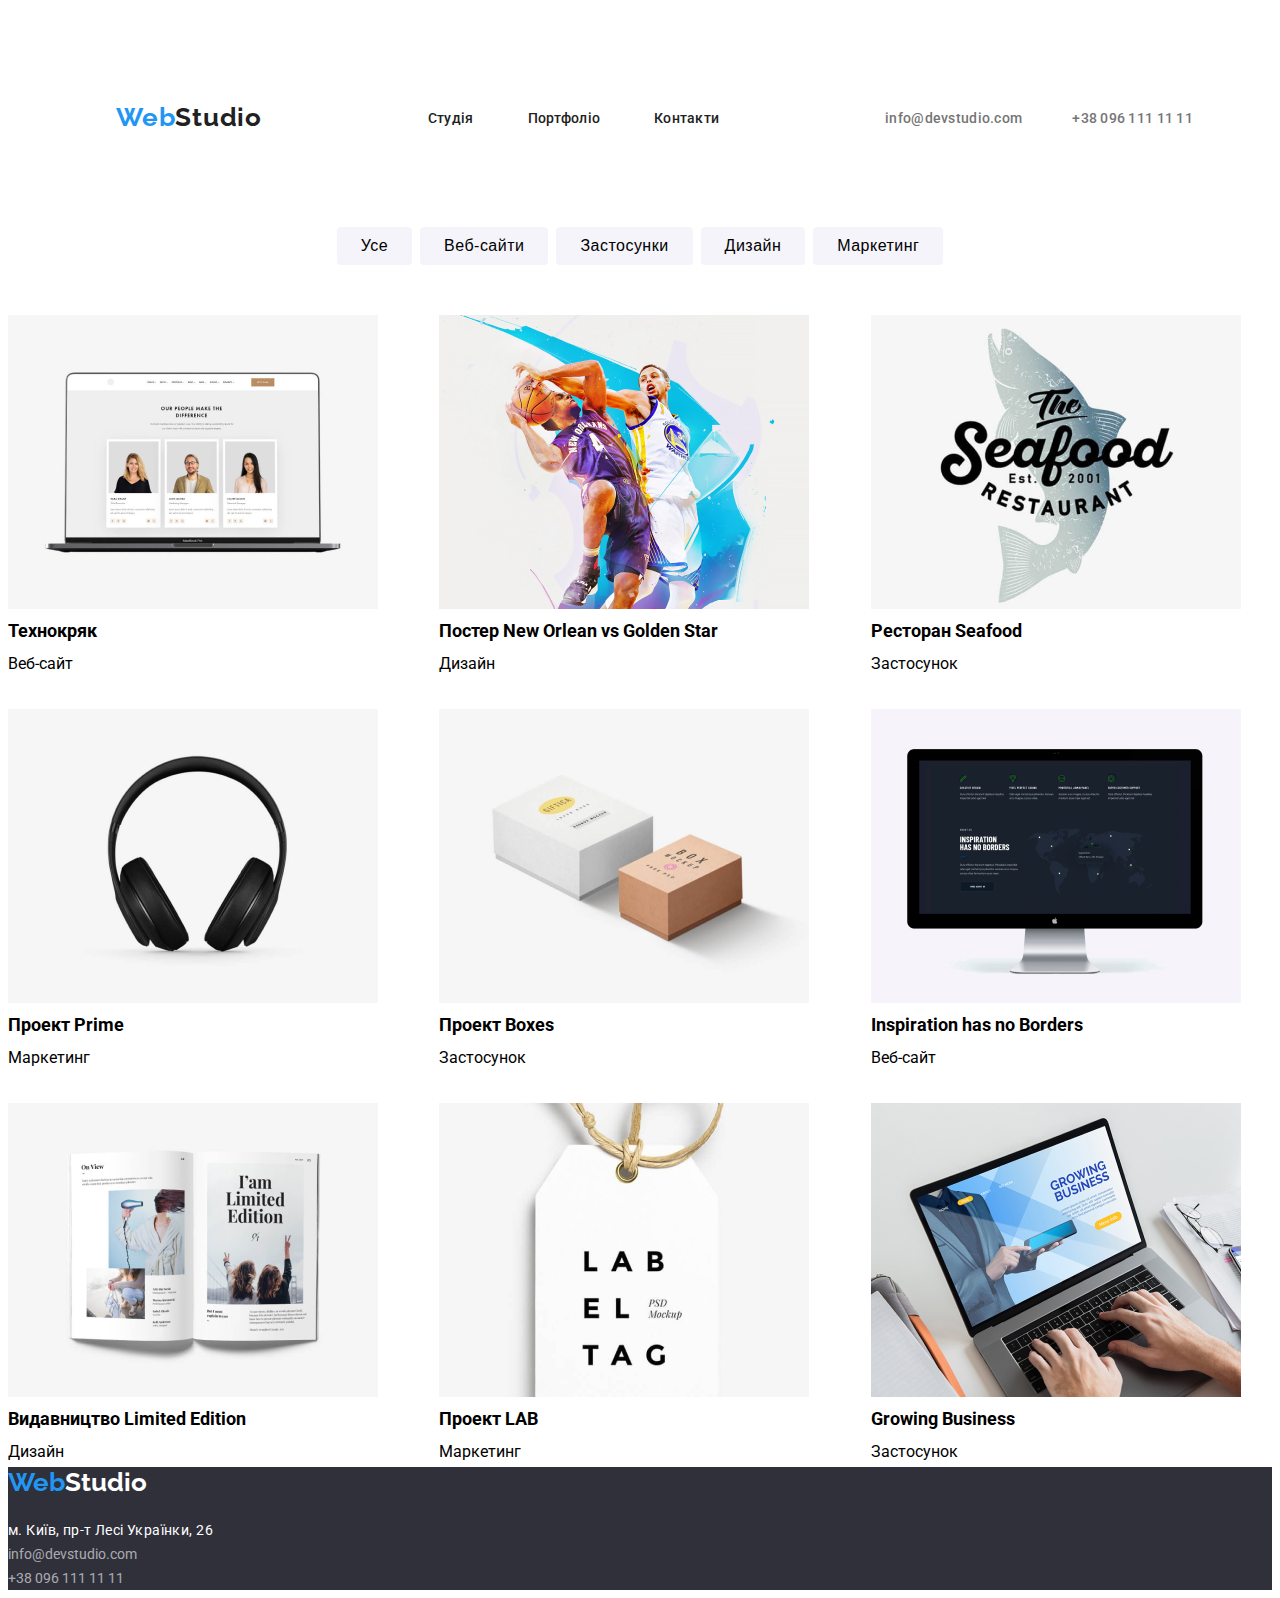
<file: portfolio.html>
<!DOCTYPE html>
<html lang="en">

<head>
    <meta charset="UTF-8">
    <meta http-equiv="X-UA-Compatible" content="IE=edge">
    <meta name="viewport" content="width=device-width, initial-scale=1.0">
    <title>Portfolio hw12</title>
    <link rel="preconnect" href="https://fonts.googleapis.com">
    <link rel="preconnect" href="https://fonts.gstatic.com" crossorigin>
    <link href="https://fonts.googleapis.com/css2?family=Raleway:wght@700&family=Roboto:wght@400;500;700&display=swap"
        rel="stylesheet">
    <link rel="stylesheet" href="./styles.css">
</head>

<body>
    <!-- Шапка -->
    <header class="section">
        <div class="container">
            <nav>
                <a class="logo" href="./index.html"><span>Web</span>Studio</a>
                <ul class="nav-list">
                    <li class="nav-item"><a class="header_text nav-link" href="./index.html">Студія</a></li>
                    <li class="nav-item"><a class="blue nav-link" href="./portfolio.html">Портфоліо</a></li>
                    <li class="nav-item"><a class="header_text nav-link" href="">Контакти</a></li>
                </ul>
                <ul class="nav-list contacts-list">
                    <li class="nav-item contact-item"><a class="contact-link" href="">info@devstudio.com</a></li>
                    <li class="nav-item contact-item"><a class="contact-link" href="">+38 096 111 11 11</a></li>
                </ul>
            </nav>
        </div>
    </header>
    <main>
        <!-- Секція з розділами -->
        <!-- Я зробила кнопками, але тут мабуть можна зробити ссилки замість кнопок -->
        <section>
            <ul class="filter">
                <li class="filter-item"><button type="button" class="filter-btn">Усе</button></li>
                <li class="filter-item"><button type="button" class="filter-btn">Веб-сайти</button></li>
                <li class="filter-item"><button type="button" class="filter-btn">Застосунки</button></li>
                <li class="filter-item"><button type="button" class="filter-btn">Дизайн</button></li>
                <li class="filter-item"><button type="button" class="filter-btn">Маркетинг</button></li>
            </ul>
        </section>
        <!-- Головна секція -->
        <section>
            <ul class="examples">
                <li class="examples-link">
                    <a href="">
                        <img src="./images/portfolio/laptop.jpg" alt="">
                        <h2 class="img_title">Технокряк</h2>
                        <p class="img_text">Веб-сайт</p>
                    </a>
                </li>
                <li class="examples-link">
                    <a href="">
                        <img src="./images/portfolio/sport.jpg" alt="">
                        <h2 class="img_title">Постер New Orlean vs Golden Star</h2>
                        <p class="img_text">Дизайн</p>
                    </a>
                </li>
                <li class="examples-link">
                    <a href="">
                        <img src="./images/portfolio/seafood_rest.jpg" alt="">
                        <h2 class="img_title">Ресторан Seafood</h2>
                        <p class="img_text">Застосунок</p>
                    </a>
                </li>
                <li class="examples-link">
                    <a href="">
                        <img src="./images/portfolio/headphones.jpg" alt="">
                        <h2 class="img_title">Проект Prime</h2>
                        <p class="img_text">Маркетинг</p>
                    </a>
                </li>
                <li class="examples-link">
                    <a href="">
                        <img src="./images/portfolio/boxes.jpg" alt="">
                        <h2 class="img_title">Проект Boxes</h2>
                        <p class="img_text">Застосунок</p>
                    </a>
                </li>
                <li class="examples-link">
                    <a href="">
                        <img src="./images/portfolio/monitor.jpg" alt="">
                        <h2 class="img_title">Inspiration has no Borders</h2>
                        <p class="img_text">Веб-сайт</p>
                    </a>
                </li>
                <li class="examples-link">
                    <a href="">
                        <img src="./images/portfolio/book.jpg" alt="">
                        <h2 class="img_title">Видавництво Limited Edition</h2>
                        <p class="img_text">Дизайн</p>
                    </a>
                </li>
                <li class="examples-link">
                    <a href="">
                        <img src="./images/portfolio/label_tag.jpg" alt="">
                        <h2 class="img_title">Проект LAB</h2>
                        <p class="img_text">Маркетинг</p>
                    </a>
                </li>
                <li class="examples-link">
                    <a href="">
                        <img src="./images/portfolio/gr_business.jpg" alt="">
                        <h2 class="img_title">Growing Business</h2>
                        <p class="img_text">Застосунок</p>
                    </a>
                </li>
            </ul>
        </section>
    </main>
    <!-- Футер -->
    <footer class="footer">
        <a class="logo_white" href="./"><span>Web</span>Studio</a>
        <address class="address">м. Київ, пр-т Лесі Українки, 26</address>
        <ul>
            <li><a class="info" href="mail:info@devstudio.com">info@devstudio.com</a></li>
            <li><a class="info" href="tel:+38 096 111 11 11">+38 096 111 11 11</a></li>
        </ul>
    </footer>
</body>

</html>
</file>
<file: styles.css>
/* Animation */

:root {
    --accent-color: #2196F3;
    --primary-text-color: #212121;
    --secondary-text-color: #757575;
    --thirdly-text-color: #FFFFFF;
    --backgroud-color: #2F303A;
    --svg: #AFB1B8;
}

/* Загальні стилі */
body {
    font-family: "Roboto", sans-serif;
    color: var(--primary-text-color);
}

*,
*::before,
*::after {
    box-sizing: border-box;
}

h1,
h2,
h3,
p,
ul {
    margin: 0;
    padding: 0;
}

a {
    margin: 0;
    padding: 0;
    color: var(--primary-text-color);
    text-decoration: none;
}

ul {
    list-style: none;
}

/* Головна сторінка */

.section {
    width: 1600px;
    padding-top: 94px;
    padding-bottom: 94px;
}

.container {
    width: 1200px;
    padding-left: 15px;
    padding-right: 15px;
    margin-right: auto;
}

/* Хедер */
.section.header {
    padding-top: 24px;
    padding-bottom: 25px;
}

.container nav {
    display: flex;
    align-items: center;
    justify-content: space-evenly;
}

.logo {
    font-family: 'Raleway';
    font-style: normal;
    font-weight: 700;
    font-size: 26px;
    line-height: 31px;
    letter-spacing: 0.03em;
    color: var(--primary-text-color);
    margin-right: auto;
    margin-left: 0;
}

/* .logo {
    font-family: 'Raleway';
    font-style: normal;
    font-weight: 700;
    font-size: 26px;
    line-height: 31px;
    color: black;
} */

.logo span {
    color: var(--accent-color);
}

nav {
    margin-left: 93px;
}

.nav-list {
    display: flex;
}

.nav-item:not(:first-child) {
    margin-left: 54px;
}

.nav-link,
.contact-link {
    /* font-family: 'Roboto'; */
    font-style: normal;
    font-weight: 500;
    font-size: 14px;
    line-height: 16px;
    letter-spacing: 0.02em;
    color: var(--primary-text-color);

    transition: color 250ms cubic-bezier(0.4, 0, 0.2, 1);
}

.nav-link:hover,
.nav-link:focus,
.contact-link:hover,
.contact-link:focus {
    color: var(--accent-color);
}

.contact-link {
    color: var(--secondary-text-color);
    display: inline-flex;
}

/* Іконки до пошти і телефону */
.mail::before {
    content: "";
    width: 20px;
    height: 20px;
    margin-right: 10px;
    background-image: url("./images/main/envelope.png");
    background-size: contain;
    background-repeat: no-repeat;
}

.phone::before {
    content: "";
    width: 20px;
    height: 20px;
    margin-right: 10px;
    background-image: url("./images/main/Vector.png");
    background-size: contain;
    background-repeat: no-repeat;
}



.contacts-list {
    display: flex;
    margin-left: auto;
}

.contact-item:not(:first-child) {
    margin-left: 50px;
}


/* Сeкція герой */
.section.hero {
    padding-top: 200px;
    padding-bottom: 200px;
    text-align: center;
    background-image: url(./images/main/bgci.jpg);
    width: 1200px;
}

.section.hero,
.section.footer {
    background-color: var(--backgroud-color);
}

.hero-title {
    font-style: normal;
    font-weight: 900;
    font-size: 44px;
    line-height: 60px;
    text-align: center;
    letter-spacing: 0.06em;
    text-transform: uppercase;
    color: var(--thirdly-text-color);
}

.hero-button {
    display: inline-flex;
    border: none;
    background-color: var(--accent-color);
    font-weight: 700;
    font-size: 16px;
    line-height: 30px;
    padding: 10px 24px;
    color: var(--thirdly-text-color);
    border-radius: 4px;

    cursor: pointer;

    transition: background-color 250ms cubic-bezier(0.4, 0, 0.2, 1),
        color 250ms cubic-bezier(0.4, 0, 0.2, 1);

    /* transition-property: background-color;
    transition-duration: 1000mc;
    transition-timing-function: cubic-bezier(0.4, 0, 0.2, 1);
    transition-delay: 1000ms; */
}

.hero-button:focus,
.hero-button:hover {
    /* box-shadow: 0px 4px 4px rgba(0, 0, 0, 0.15); */
    background-color: aquamarine;
    color: #2F303A;
}

/* Особливості */
.features {
    display: flex;
    justify-content: space-between;
}

.features-item {
    width: 270px;
}

.features-item:not(:last-child) {
    margin-right: 30px;
}

.features-icon {
    background-color: #F5F4FA;
    border-radius: 4px;
    height: 120px;
    margin-bottom: 30px;
}

.features-svg {
    margin-top: 25px;
    margin-left: 100px;
}

/* Чим ми займаємося */
.jobs {
    display: flex;
    justify-content: space-between;
}

.jobs-item {
    width: 270px;
}

/* Наша команда */

.our-team {
    background-color: #F5F4FA;
    display: flex;
    justify-content: space-between;
}

.team-link {
    width: 270px;
}

.team-list {
    display: flex;
    flex-wrap: wrap;
    margin: -15px;
}

.team-item {
    flex-basis: calc((100% - 30px * 4) / 4);
    margin: 15px;
    box-shadow: 0px 1px 3px rgba(0, 0, 0, 0.12), 0px 1px 1px rgba(0, 0, 0, 0.14), 0px 2px 1px rgba(0, 0, 0, 0.2);
    border-radius: 0px 0px 4px 4px;
    width: 270px;
}

.team-card {
    padding: 30px 32px;
    text-align: center;
    background-color: var(--thirdly-text-color);
}

.name {
    font-weight: 500;
    font-size: 16px;
    line-height: 19px;
    margin-bottom: 10px;
}

.position {
    font-size: 16px;
    line-height: 19px;
    color: var(--secondary-text-color);
    margin-bottom: 16px;
}

.networks-list {
    display: flex;
    flex-direction: row;
    justify-content: center;
}

.networks-item:not(:last-child) {
    margin-right: 10px;
}

.networks-link {
    display: inline-flex;
    align-items: center;
    justify-content: center;

    width: 44px;
    height: 44px;
    border-radius: 50%;

    background-color: var(--thirdly-text-color);
    color: var(--svg);

    transition: background-color 250ms cubic-bezier(0.4, 0, 0.2, 1),
        color 250ms cubic-bezier(0.4, 0, 0.2, 1);
}

.networks-link:hover,
.networks-link:focus {
    background-color: var(--accent-color);
    color: var(--thirdly-text-color);
}

.networks-icon {
    fill: currentColor;
}


/* Постійні клієнти */

.customers-link {
    display: inline-flex;
    align-items: center;
    justify-content: center;
    width: 170px;
    height: 90px;
    color: #AFB1B8;
    border: 1px solid var(--svg);
    border-radius: 4px;
    padding-top: auto;
    padding-left: auto;

    transition: color 250ms cubic-bezier(0.4, 0, 0.2, 1);
}

.customers-link:hover,
.customers-link:focus {
    border-color: #2196F3;
    color: #FFFFFF;
}

.customers-icon-1 {
    width: 44.27px;
    height: 49.23px;
    fill: currentColor;
}

.customers-icon-2 {
    width: 40px;
    height: 52px;
    fill: currentColor;
}

.customers-icon-3 {
    width: 41px;
    height: 42.6px;
    fill: currentColor;
}

.customers-icon-4 {
    width: 79.66px;
    height: 42.02px;
    fill: currentColor;
}

.customers-icon-5 {
    width: 59px;
    height: 47px;
    fill: currentColor;
}

.customers-icon-6 {
    width: 88.48px;
    height: 45.44px;
    fill: currentColor;
}

/* Футер */
footer .container {
    display: flex;
}

.contacts {
    width: 231px;
    height: 132px;
    margin-right: 70px;
}

.networks {
    width: 207px;
    height: 80px;
}

.section.footer {
    padding-top: 60px;
    padding-bottom: 60px;
    display: flex;
    width: 1200px;
}

.footer .logo {
    color: var(--thirdly-text-color);
}

address {
    font-size: 14px;
    line-height: 24px;
    letter-spacing: 0.03em;

    color: var(--thirdly-text-color);
    margin-top: 20px;

}

.footer .contacts-list {
    display: block;
    margin-top: 9px;
}

.footer .contact-item:last-child {
    margin-left: 0;
    margin-top: 9px;
}

.footer p {
    font-family: 'Roboto';
    font-style: normal;
    font-weight: 700;
    font-size: 14px;
    line-height: 16px;
    letter-spacing: 0.03em;
    color: var(--thirdly-text-color);
    margin-bottom: 20px;
}

.footer .networks-link {
    background-color: rgba(255, 255, 255, 0.1);
    color: var(--thirdly-text-color);
}

.footer .networks-link:hover,
.footer .networks-link:focus {
    background-color: var(--accent-color);
}

.footer .networks-icon {
    fill: currentColor;
}


/* Портфоліо */

/* Кнопки фільтру */
.filter {
    display: flex;
    justify-content: center;
    margin-bottom: 50px;
}

.filter-item:not(:last-child) {
    margin-right: 8px;
}

.filter-btn {
    border: none;
    border-radius: 4px;
    padding: 6px 24px;
    background: #F5F4FA;
    font-weight: 500;
    font-size: 16px;
    line-height: 26px;
    text-align: center;
    letter-spacing: 0.03em;

    transition: color 250ms cubic-bezier(0.4, 0, 0.2, 1);
}

.filter-btn:hover,
.filter-btn:focus {
    background-color: var(--accent-color);
    color: var(--thirdly-text-color);
    box-shadow: 0px 3px 1px rgba(0, 0, 0, 0.1),
        0px 1px 2px rgba(0, 0, 0, 0.08),
        0px 2px 2px rgba(0, 0, 0, 0.12);
}

/* Приклади в портфоліо */
.examples {
    display: flex;
    flex-wrap: wrap;
    margin: -15px;
}

.examples-link {
    width: calc((100% - 30px * 3) / 3);
    margin: 15px;
    /* margin-left: 30px; */
}

body {
    font-family: "Roboto", sans-serif;
}

a {
    text-decoration: none;
    color: black;
}

span {
    color: #2196F3;
}

.contacts-list {
    justify-content: flex-end;
}

button {
    border: none;
}


.grey {
    background: #F5F4FA;
    border-radius: 4px;
}

.img_title {
    font-family: 'Roboto';
    font-style: normal;
    font-weight: 700;
    font-size: 18px;
    line-height: 36px;
}

.img_text {
    font-family: 'Roboto';
    font-style: normal;
    font-weight: 400;
    font-size: 16px;
    line-height: 30px;
}

.footer {
    background-color: #2F303A;
}

.logo_white {
    font-family: 'Raleway';
    font-style: normal;
    font-weight: 700;
    font-size: 26px;
    line-height: 31px;
    color: white;
}

.address {
    font-family: 'Roboto';
    font-style: normal;
    font-weight: 400;
    font-size: 14px;
    line-height: 24px;
    color: white;
}

.info {
    font-family: 'Roboto';
    font-style: normal;
    font-weight: 400;
    font-size: 14px;
    line-height: 24px;
    color: rgba(255, 255, 255, 0.6);
}
</file>
